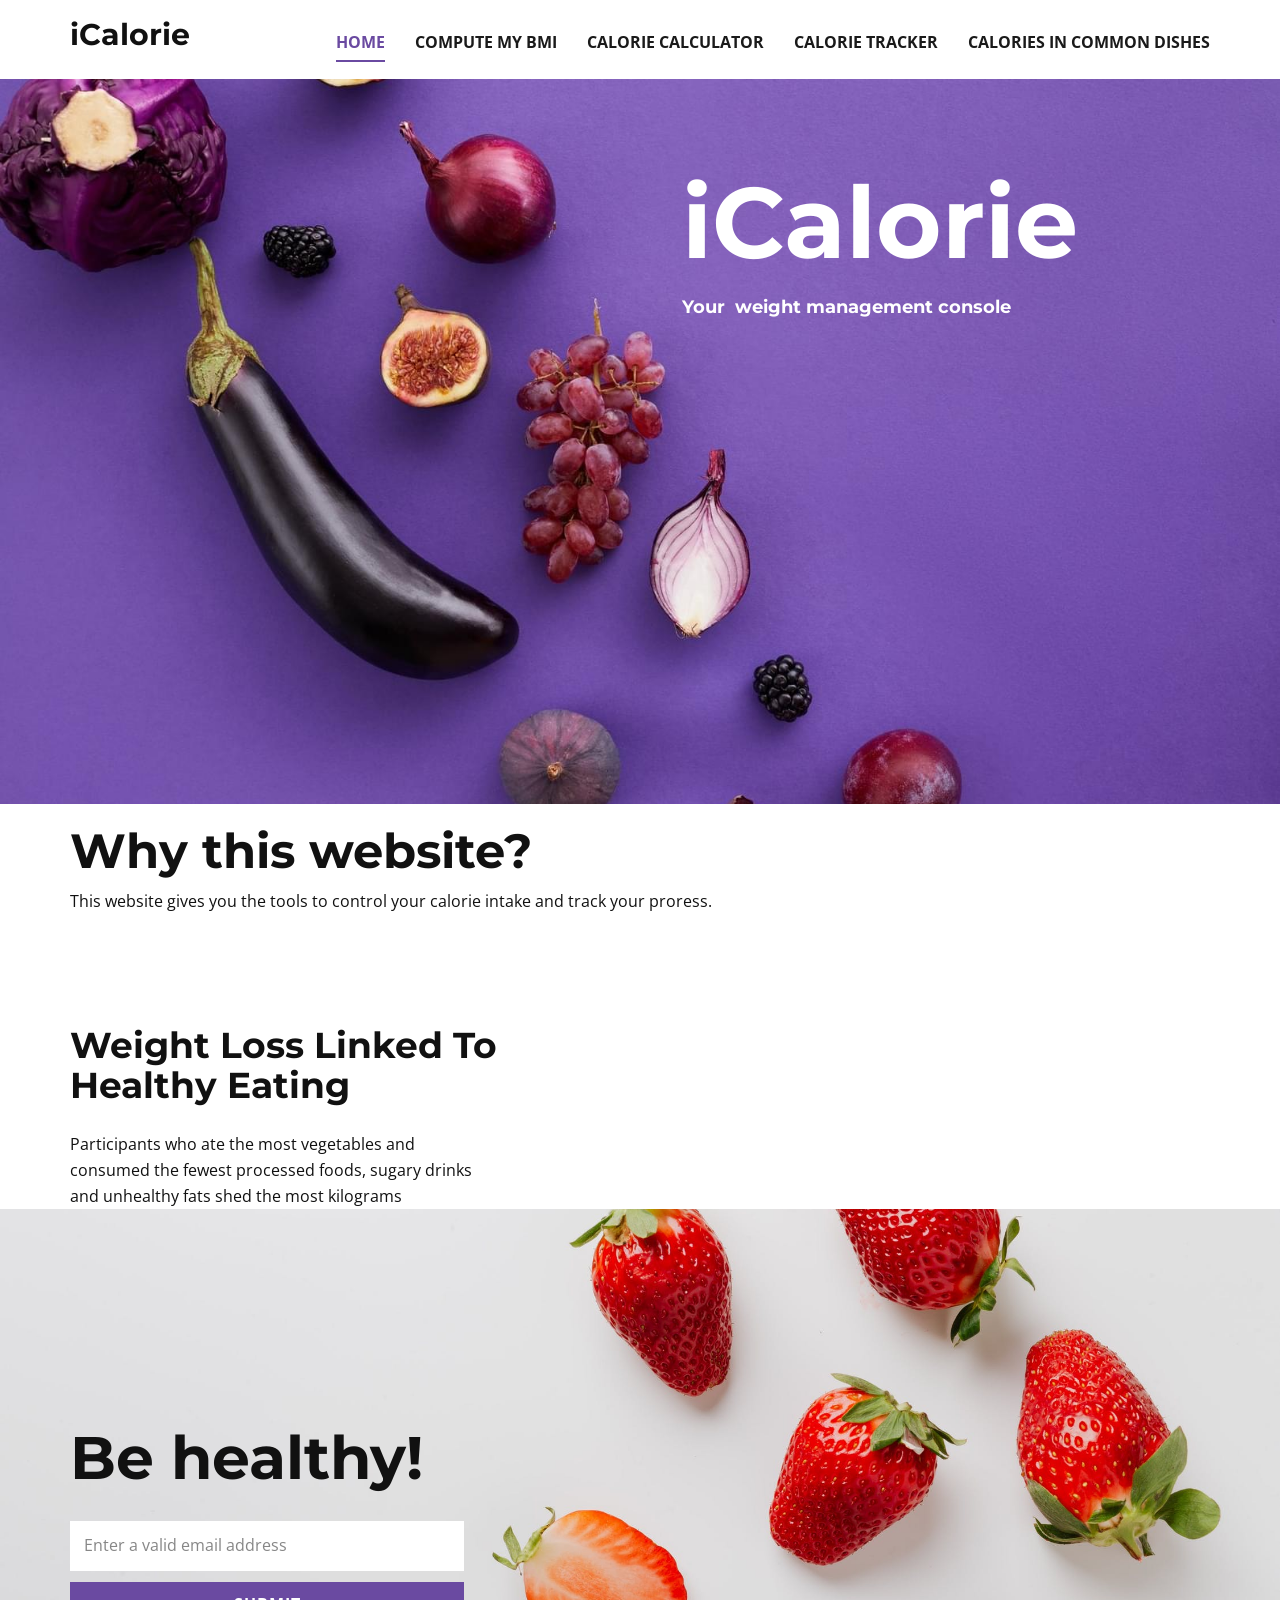
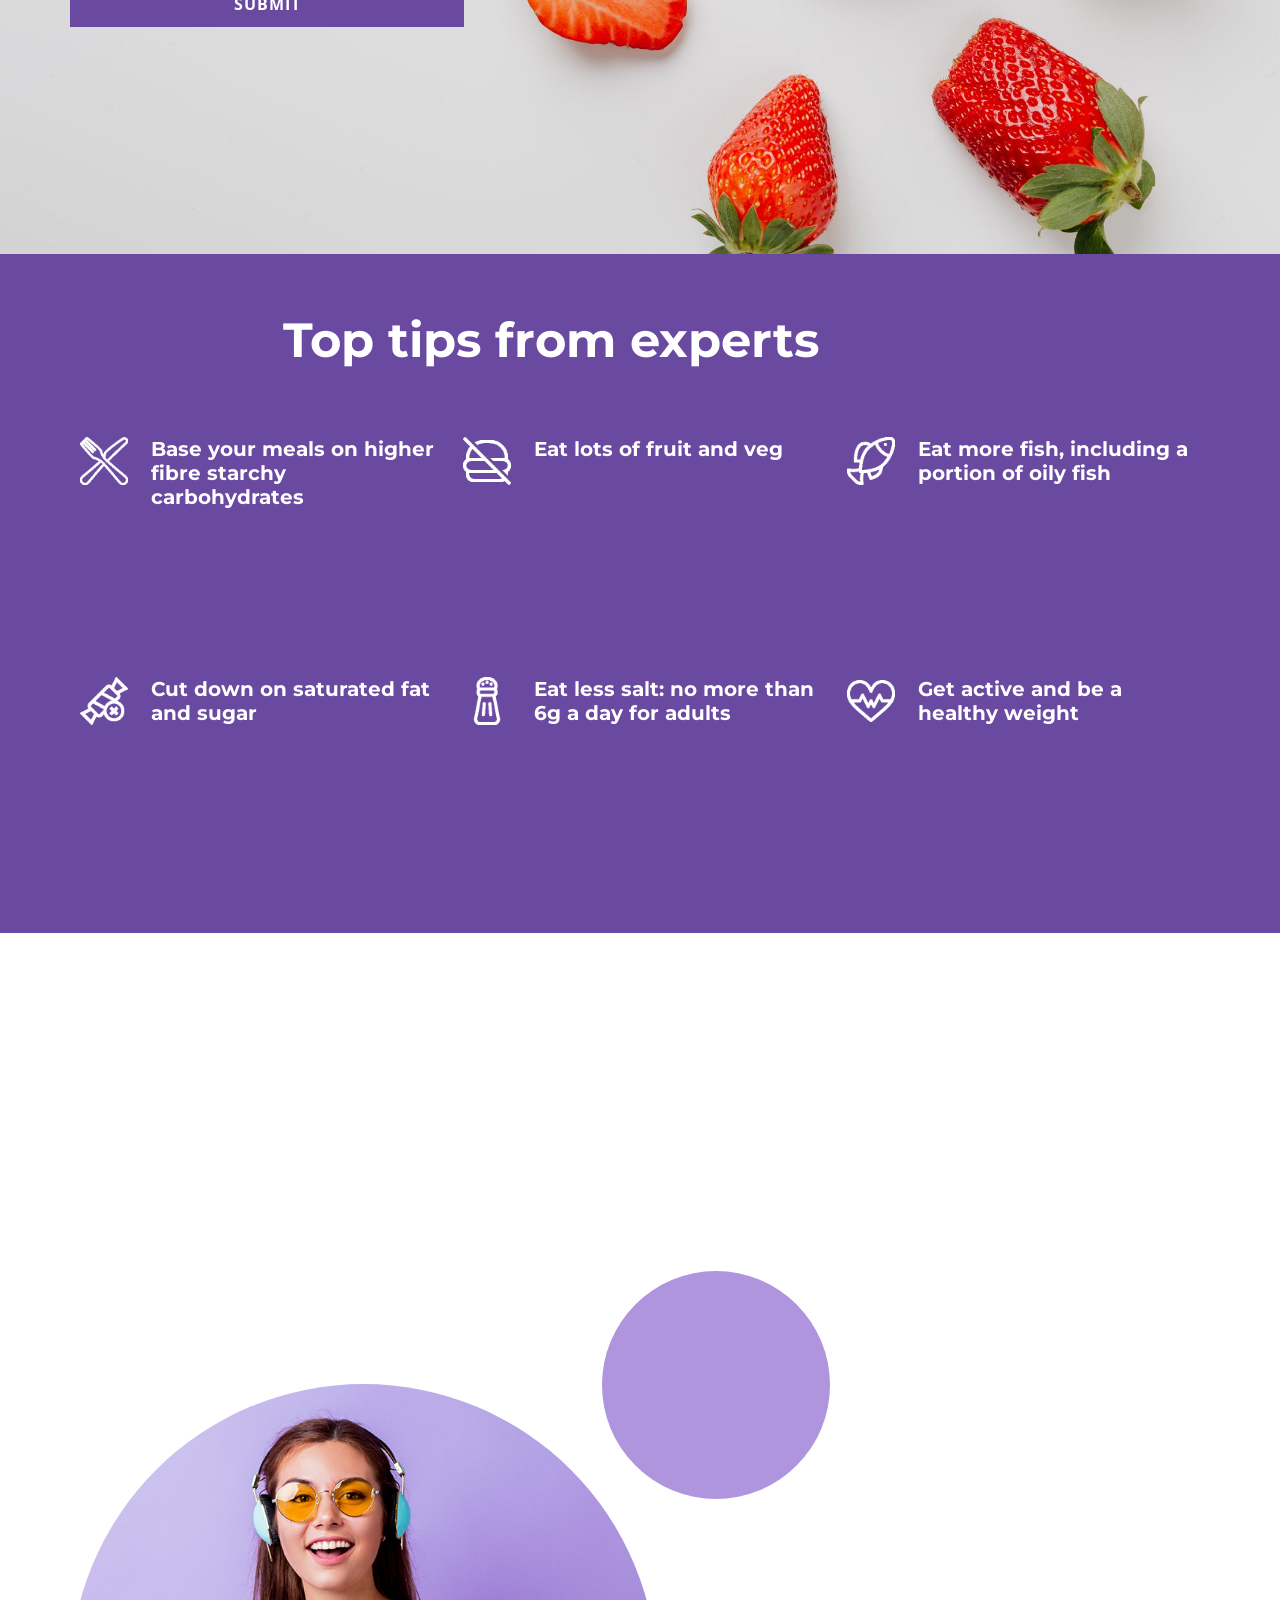
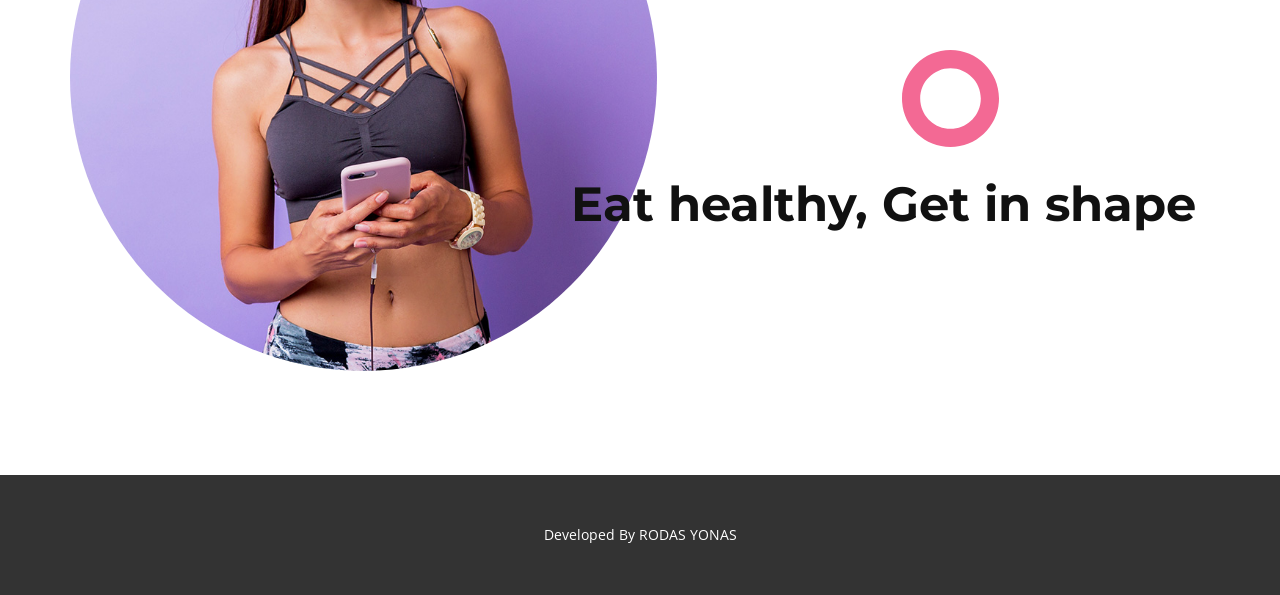
<file: index.html>
<!DOCTYPE html>
<html style="font-size: 16px;" lang="en"><head>
    <meta name="viewport" content="width=device-width, initial-scale=1.0">
    <meta charset="utf-8">
    <meta name="keywords" content="​health, Weight Loss Linked To Healthy Eating, Be healthy!, ​Top tips from the experts, ​25 Simple Tips to Make Your Diet Healthier, ​How can I eat more healthily?, ​Seasona​l Fruits &amp;amp; Veg, ​Be mindful – take your time and notice what you eat, About Us">
    <meta name="description" content="">
    <title>Home</title>
    <link rel="stylesheet" href="nicepage.css" media="screen">
<link rel="stylesheet" href="Home.css" media="screen">
    <script class="u-script" type="text/javascript" src="jquery.js" defer=""></script>
    <script class="u-script" type="text/javascript" src="nicepage.js" defer=""></script>
    <meta name="generator" content="Nicepage 5.2.4, nicepage.com">
    <meta name="referrer" content="origin">
    <link id="u-theme-google-font" rel="stylesheet" href="https://fonts.googleapis.com/css?family=Montserrat:100,100i,200,200i,300,300i,400,400i,500,500i,600,600i,700,700i,800,800i,900,900i|Open+Sans:300,300i,400,400i,500,500i,600,600i,700,700i,800,800i">
    <link id="u-page-google-font" rel="stylesheet" href="https://fonts.googleapis.com/css?family=Montserrat:100,100i,200,200i,300,300i,400,400i,500,500i,600,600i,700,700i,800,800i,900,900i">
    
    
    
    
    
    
    <script type="application/ld+json">{
		"@context": "http://schema.org",
		"@type": "Organization",
		"name": ""
}</script>
    <meta name="theme-color" content="#32d2ea">
    <meta property="og:title" content="Home">
    <meta property="og:type" content="website">
  </head>
  <body class="u-body u-xl-mode" data-lang="en"><header class="u-clearfix u-header u-header" id="sec-560a"><div class="u-clearfix u-sheet u-valign-middle u-sheet-1">
        <h3 class="u-text u-text-default u-text-1">iCalorie</h3>
        <nav class="u-menu u-menu-one-level u-offcanvas u-menu-1" data-responsive-from="MD">
          <div class="menu-collapse" style="font-size: 1rem; letter-spacing: 0px; font-weight: 700; text-transform: uppercase;">
            <a class="u-button-style u-custom-active-border-color u-custom-border u-custom-border-color u-custom-borders u-custom-hover-border-color u-custom-left-right-menu-spacing u-custom-padding-bottom u-custom-text-active-color u-custom-text-color u-custom-text-hover-color u-custom-top-bottom-menu-spacing u-nav-link u-text-active-palette-1-base u-text-hover-palette-2-base" href="#">
              <svg class="u-svg-link" viewBox="0 0 24 24"><use xmlns:xlink="http://www.w3.org/1999/xlink" xlink:href="#menu-hamburger"></use></svg>
              <svg class="u-svg-content" version="1.1" id="menu-hamburger" viewBox="0 0 16 16" x="0px" y="0px" xmlns:xlink="http://www.w3.org/1999/xlink" xmlns="http://www.w3.org/2000/svg"><g><rect y="1" width="16" height="2"></rect><rect y="7" width="16" height="2"></rect><rect y="13" width="16" height="2"></rect>
</g></svg>
            </a>
          </div>
          <div class="u-custom-menu u-nav-container">
            <ul class="u-nav u-spacing-30 u-unstyled u-nav-1"><li class="u-nav-item"><a class="u-border-2 u-border-active-palette-2-base u-border-hover-palette-2-base u-border-no-left u-border-no-right u-border-no-top u-button-style u-nav-link u-text-active-palette-2-base u-text-grey-90 u-text-hover-grey-90" href="index.html" style="padding: 10px 0px;">Home</a>
</li><li class="u-nav-item"><a class="u-border-2 u-border-active-palette-2-base u-border-hover-palette-2-base u-border-no-left u-border-no-right u-border-no-top u-button-style u-nav-link u-text-active-palette-2-base u-text-grey-90 u-text-hover-grey-90" href="bmi.html" style="padding: 10px 0px;">Compute my BMI</a>
</li><li class="u-nav-item"><a class="u-border-2 u-border-active-palette-2-base u-border-hover-palette-2-base u-border-no-left u-border-no-right u-border-no-top u-button-style u-nav-link u-text-active-palette-2-base u-text-grey-90 u-text-hover-grey-90" href="calculator.html" style="padding: 10px 0px;">Calorie calculator</a>
</li><li class="u-nav-item"><a class="u-border-2 u-border-active-palette-2-base u-border-hover-palette-2-base u-border-no-left u-border-no-right u-border-no-top u-button-style u-nav-link u-text-active-palette-2-base u-text-grey-90 u-text-hover-grey-90" href="tracker.html" style="padding: 10px 0px;">Calorie Tracker</a>
</li><li class="u-nav-item"><a class="u-border-2 u-border-active-palette-2-base u-border-hover-palette-2-base u-border-no-left u-border-no-right u-border-no-top u-button-style u-nav-link u-text-active-palette-2-base u-text-grey-90 u-text-hover-grey-90" href="calorie.html" style="padding: 10px 0px;">Calories in common dishes</a>
</li></ul>
          </div>
          <div class="u-custom-menu u-nav-container-collapse">
            <div class="u-black u-container-style u-inner-container-layout u-opacity u-opacity-95 u-sidenav">
              <div class="u-inner-container-layout u-sidenav-overflow">
                <div class="u-menu-close"></div>
                <ul class="u-align-center u-nav u-popupmenu-items u-unstyled u-nav-2"><li class="u-nav-item"><a class="u-button-style u-nav-link" href="index.html">Home</a>
</li><li class="u-nav-item"><a class="u-button-style u-nav-link" href="bmi.html">Compute my BMI</a>
</li><li class="u-nav-item"><a class="u-button-style u-nav-link" href="calculator.html">Calorie calculator</a>
</li><li class="u-nav-item"><a class="u-button-style u-nav-link" href="tracker.html">Calorie Tracker</a>
</li><li class="u-nav-item"><a class="u-button-style u-nav-link" href="calorie.html">Calories in common dishes</a>
</li></ul>
              </div>
            </div>
            <div class="u-black u-menu-overlay u-opacity u-opacity-70"></div>
          </div>
        </nav>
      </div></header>
    <section class="u-align-center u-clearfix u-image u-section-1" id="carousel_d50a" data-image-width="1620" data-image-height="1080">
      <div class="u-clearfix u-sheet u-valign-top-xs u-sheet-1">
        <div class="u-container-style u-group u-shape-rectangle u-group-1">
          <div class="u-container-layout u-container-layout-1">
            <h2 class="u-text u-text-body-alt-color u-text-default u-text-1"> iCalorie</h2>
            <h6 class="u-text u-text-body-alt-color u-text-default u-text-2">Your&nbsp; weight management console</h6>
          </div>
        </div>
      </div>
    </section>
    <section class="u-clearfix u-section-2" id="sec-77f9">
      <div class="u-clearfix u-sheet u-sheet-1">
        <h1 class="u-text u-text-default u-text-1">Why this website?<br>
          <br>
        </h1>
        <p class="u-text u-text-default u-text-2">This website gives you the tools to control your calorie intake and track your proress.</p>
        <h2 class="u-text u-text-3">Weight Loss Linked To Healthy Eating</h2>
        <p class="u-text u-text-4">Participants who ate the most vegetables and consumed the fewest processed foods, sugary drinks and unhealthy fats shed the most kilograms</p>
      </div>
    </section>
    <section class="u-align-left u-clearfix u-image u-section-3" id="carousel_b84c">
      <div class="u-clearfix u-sheet u-valign-middle u-sheet-1">
        <h2 class="u-text u-text-1">Be healthy!</h2>
        <div class="u-form u-form-1">
          <form action="https://forms.nicepagesrv.com/Form/Process" class="u-clearfix u-form-spacing-10 u-form-vertical u-inner-form" style="padding: 0;" source="email" name="form">
            <div class="u-form-email u-form-group">
              <label for="email-769f" class="u-form-control-hidden u-label">Email</label>
              <input type="email" placeholder="Enter a valid email address" id="email-769f" name="email" class="u-border-2 u-border-white u-input u-input-rectangle u-white" required="">
            </div>
            <div class="u-form-group u-form-submit">
              <a href="#" class="u-active-black u-border-none u-btn u-btn-submit u-button-style u-hover-black u-palette-2-base u-btn-1">Submit</a>
              <input type="submit" value="submit" class="u-form-control-hidden">
            </div>
            <div class="u-form-send-message u-form-send-success"> Thank you! Your message has been sent. </div>
            <div class="u-form-send-error u-form-send-message"> Unable to send your message. Please fix errors then try again. </div>
            <input type="hidden" value="" name="recaptchaResponse">
            <input type="hidden" name="formServices" value="bec7ea3fc6fd6eb490cf11c5486b0098">
          </form>
        </div>
      </div>
    </section>
    <section class="u-align-center u-clearfix u-palette-2-base u-section-4" id="carousel_65fb">
      <div class="u-clearfix u-sheet u-sheet-1">
        <h2 class="u-custom-font u-font-montserrat u-text u-text-default u-text-1"> Top tips from experts</h2>
        <div class="u-expanded-width u-list u-list-1">
          <div class="u-repeater u-repeater-1">
            <div class="u-align-left u-container-style u-list-item u-repeater-item">
              <div class="u-container-layout u-similar-container u-container-layout-1"><span class="u-file-icon u-icon u-text-white u-icon-1"><img src="images/481637-533a50d2.png" alt=""></span>
                <h5 class="u-custom-font u-font-montserrat u-text u-text-2"> Base your meals on higher fibre starchy carbohydrates</h5>
                <p class="u-text u-text-3"></p>
              </div>
            </div>
            <div class="u-align-left u-container-style u-list-item u-repeater-item">
              <div class="u-container-layout u-similar-container u-container-layout-2"><span class="u-file-icon u-icon u-text-white u-icon-2"><img src="images/2088082-8f74b52b.png" alt=""></span>
                <h5 class="u-custom-font u-font-montserrat u-text u-text-4"> Eat lots of fruit and veg</h5>
                <p class="u-text u-text-5"></p>
              </div>
            </div>
            <div class="u-align-left u-container-style u-list-item u-repeater-item">
              <div class="u-container-layout u-similar-container u-container-layout-3"><span class="u-file-icon u-icon u-text-white u-icon-3"><img src="images/3050587-c0e24d5b.png" alt=""></span>
                <h5 class="u-custom-font u-font-montserrat u-text u-text-6"> Eat more fish, including a portion of oily fish</h5>
                <p class="u-text u-text-7"></p>
              </div>
            </div>
            <div class="u-align-left u-container-style u-list-item u-repeater-item">
              <div class="u-container-layout u-similar-container u-container-layout-4"><span class="u-file-icon u-icon u-text-white u-icon-4"><img src="images/5543191-af3d6bb5.png" alt=""></span>
                <h5 class="u-custom-font u-font-montserrat u-text u-text-8"> Cut down on saturated fat and sugar</h5>
                <p class="u-text u-text-9"></p>
              </div>
            </div>
            <div class="u-align-left u-container-style u-list-item u-repeater-item">
              <div class="u-container-layout u-similar-container u-container-layout-5"><span class="u-file-icon u-icon u-text-white u-icon-5"><img src="images/2224088-fde9f035.png" alt=""></span>
                <h5 class="u-custom-font u-font-montserrat u-text u-text-10"> Eat less salt: no more than 6g a day for adults</h5>
                <p class="u-text u-text-11"></p>
              </div>
            </div>
            <div class="u-align-left u-container-style u-list-item u-repeater-item">
              <div class="u-container-layout u-similar-container u-container-layout-6"><span class="u-file-icon u-icon u-text-white u-icon-6"><img src="images/688553-fd578e43.png" alt=""></span>
                <h5 class="u-custom-font u-font-montserrat u-text u-text-12"> Get active and be a healthy weight</h5>
                <p class="u-text u-text-13"></p>
              </div>
            </div>
          </div>
        </div>
      </div>
    </section>
    <section class="u-align-left u-clearfix u-section-5" id="carousel_fc12">
      <div class="u-clearfix u-sheet u-valign-middle-sm u-sheet-1">
        <div class="u-align-left u-image u-image-circle u-image-1" data-image-width="800" data-image-height="985"></div>
        <div class="u-palette-2-light-1 u-shape u-shape-circle u-shape-1"></div>
        <div class="u-shape u-shape-svg u-text-palette-4-light-1 u-shape-2">
          <svg class="u-svg-link" preserveAspectRatio="none" viewBox="0 0 160 160"><use xmlns:xlink="http://www.w3.org/1999/xlink" xlink:href="#svg-30e5"></use></svg>
          <svg class="u-svg-content" viewBox="0 0 160 160" x="0px" y="0px" id="svg-30e5" style="enable-background:new 0 0 160 160;"><path d="M80,30c27.6,0,50,22.4,50,50s-22.4,50-50,50s-50-22.4-50-50S52.4,30,80,30 M80,0C35.8,0,0,35.8,0,80s35.8,80,80,80
	s80-35.8,80-80S124.2,0,80,0L80,0z"></path></svg>
        </div>
        <h1 class="u-text u-text-default u-text-1">Eat healthy, Get in shape</h1>
      </div>
    </section>
    
    
    <footer class="u-align-center u-clearfix u-footer u-grey-80 u-footer" id="sec-19af"><div class="u-clearfix u-sheet u-sheet-1">
        <p class="u-small-text u-text u-text-variant u-text-1">Developed By RODAS YONAS<br>
        </p>
      </div></footer>
  
  
</body></html>
</file>
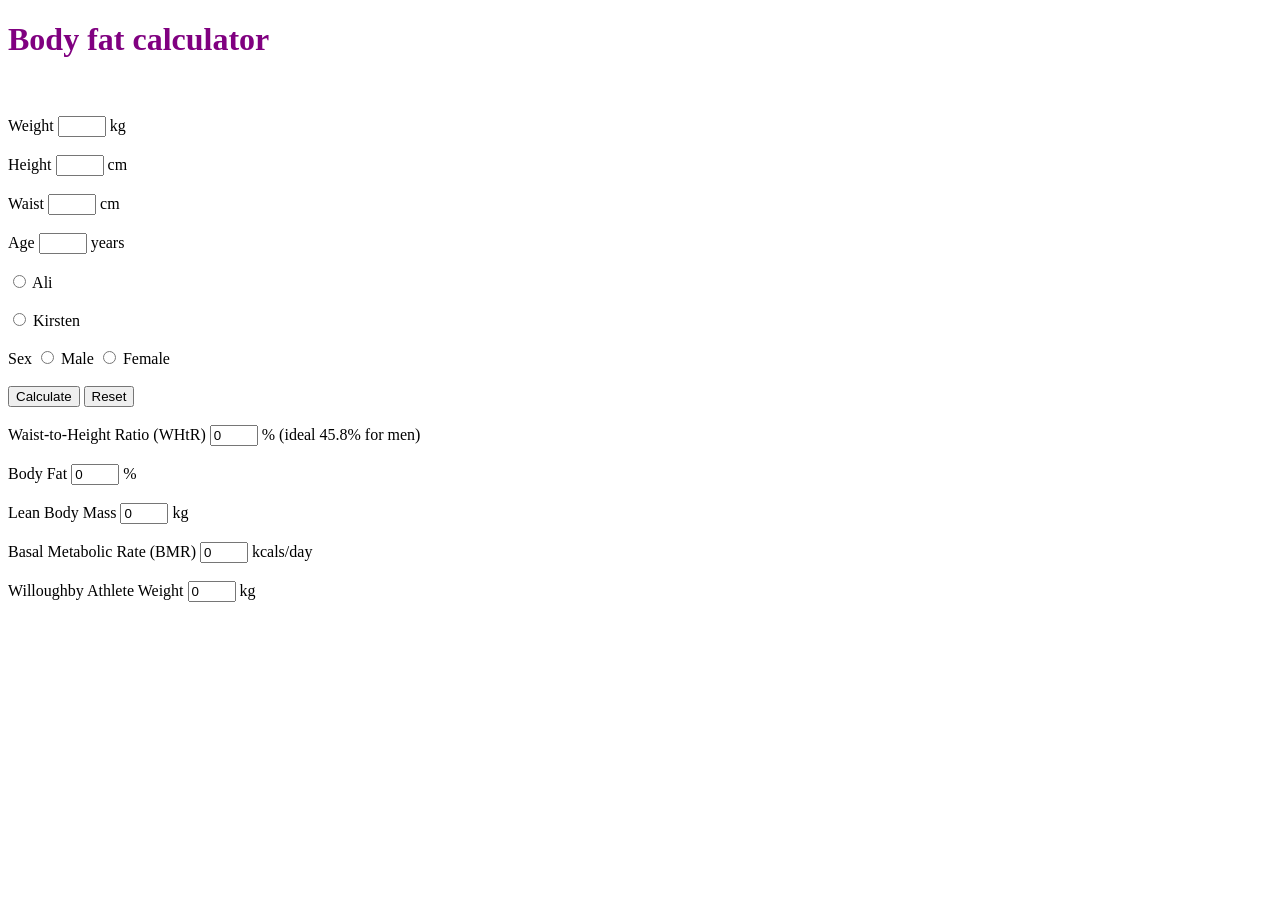
<file: bodyfat2.html>
<!DOCTYPE html>
<html>
  <head><title>body fat</title>
  <style>
h1 {
  color: purple;
}

#lang {
  text-align: right;
  padding-right: 30px;
  word-spacing: 15px;
}

.textbox {
  width: 40px;
  /position: absolute;
  /left: 50%;
}
.textboxr {
  width: 70px;
  /position: absolute;
  /left: 60%;
}
.textboxw {
  width: 70px;
  /position: absolute;
 /left: 40%;
}




  </style>
  </head>
  <body>
    
    <h1>Body fat calculator</h1>
    <body>
      <div id="fb-root"></div>
    <script>(function(d, s, id) {
      var js, fjs = d.getElementsByTagName(s)[0];
      if (d.getElementById(id)) return;
      js = d.createElement(s); js.id = id;
      js.src = 'https://connect.facebook.net/en_US/sdk.js#xfbml=1&version=v3.1&appId=266693437295550&autoLogAppEvents=1';
      fjs.parentNode.insertBefore(js, fjs);
    }(document, 'script', 'facebook-jssdk'));</script>
    
      
      <div class="fb-login-button" data-max-rows="1" data-size="large" data-button-type="login_with" data-show-faces="false"
    data-auto-logout-link="false" data-use-continue-as="true"></div><br><br>
      
      <form>
       <label for="weight">Weight</label> <input class="textbox" name="weight" type="number" id="weight"> kg <br><br>
      </form>
        Height <input class="textbox" type="number" id="height"> cm <br><br>
      Waist <input class="textbox" type="number" id="waist"> cm <br><br>
      
        Age <input class="textbox" type="number" id="age"> years <br><br>
      <input type="radio" name="gender" value="ali" onchange="sexcm();ali();calc();" > Ali<br><br>
      <input type="radio" name="gender" value="kirsten" onchange="sexcm();kirsten();calc();" > Kirsten<br><br>
        Sex 
        
       
        <input type="radio" name="gender" value="male" onchange="sexcm();calc();" > Male 
          <input type="radio" name="gender" id="sex" value="female" onchange="sexcf();calc();"> Female 
        <br><br>
      <input type = "button"
                     id = "calc"
                     value = "Calculate" onclick="calc()" /> 
          <input type = "button"
                     id = "reset"
                     value = "Reset" onclick="reset()" /> <br><br>
      <label>Waist-to-Height Ratio (WHtR)</label>
              <input class="textbox" type = "number"
                     id = "whtr"
                     value = "0" /> %   (ideal 45.8% for men)<br><br>
      <label>Body Fat</label>
              <input class="textbox" type = "number"
                     id = "bodyfat"
                     value = "0" /> %<br><br>
      <label>Lean Body Mass</label>
              <input class="textbox" type = "number"
                     id = "leanbodymass"
                     value = "0" /> kg<br><br>
      
      <label>Basal Metabolic Rate (BMR)</label>
              <input class="textbox" type = "number"
                     id = "bmr"
                     value = "0" /> kcals/day<br><br>
      <label>Willoughby Athlete Weight</label>
              <input class="textbox" type ="number"
                     id = "waw"
                     value = "0"/> kg <br><br>
    
  </body>
  <script>
    
window.fbAsyncInit = function() {
    FB.init({
      appId      : '{266693437295550}',
      cookie     : true,
      xfbml      : true,
      version    : '{266693437295550}'
    });
      
    FB.AppEvents.logPageView();   
      
  };

  (function(d, s, id){
     var js, fjs = d.getElementsByTagName(s)[0];
     if (d.getElementById(id)) {return;}
     js = d.createElement(s); js.id = id;
     js.src = "https://connect.facebook.net/en_US/sdk.js";
     fjs.parentNode.insertBefore(js, fjs);
   }(document, 'script', 'facebook-jssdk'));


var waist = document.getElementById("waist");
var height = document.getElementById("height");
var waist = document.getElementById("waist");
var age = document.getElementById("age");
var waistv = (waist.value/2.54);
var weightv = (weight.value/0.453592);
var heightv = (height.value/2.54);
var agev = (age.valuinRepse);
var sex=1;
var inReps= document.getElementById("inReps");
var inWeightLifted= document.getElementById("inWeightLifted");
function reset() {
   waist.value = null;
   weight.value = null;
   height.value = null;
   age.value = null;
}
function sexcm() {
  sex=0;
  return;
}
function sexcf() {
  sex=1;
  return;
}
function ali() {
  sex=0;
  var height = document.getElementById("height");
  var age = document.getElementById("age");
  height.value = 167;
  age.value = 30;
  return;
}
function kirsten() {
  sex=1;
  var height = document.getElementById("height");
  var age = document.getElementById("age");
  height.value = 172;
  age.value = 32;
  return;
}
function calc() {
  var bf = document.getElementById("bodyfat");
  var lbm = document.getElementById("leanbodymass");
  var whtr = document.getElementById("whtr");
  var bmr = document.getElementById("bmr");
  var waw = document.getElementById("waw");
  var wawa = document.getElementById("wawa");
  var waist = document.getElementById("waist");
  var height = document.getElementById("height");
  var weight = document.getElementById("weight");
  var age = document.getElementById("age");
  var waistv = (waist.value/2.54);
  var weightv = (weight.value/0.453592);
  var heightv = (height.value/2.54);
  var agev = (age.value);
  
  if (sex=="0") {
    var up1 = ((4.15*waistv)-98.42);
    var up2 = (0.082*weightv);
    var va = ((100*(up1-up2))/weightv);
    whtr.value=(waistv/heightv);
    bf.value=(va);
    lbm.value=(weight.value*(1-(va/100)));
    bmr.value=(13.75*weight.value+5.003*height.value-6.775*agev+66.5);
    waw.value=(((heightv*heightv*heightv)/1906)*0.453592);
    wawa.value=((heightv*0.4584)*2.54);
  }
 else {
    var up1 = ((4.15*waistv)-76.76);
    var up2 = (0.082*weightv);
    var va = ((100*(up1-up2))/weightv);
    whtr.value=(waistv/heightv);
    bf.value=(va);
   lbm.value=(weight.value*(1-(va/100)));
    bmr.value=(9.563*weight.value+1.850*height.value-4.676*agev+655.1);
   waw.value=0;
   wawa.value=0;
  }
}
function round25(x)
{
    return (x % 2.5) >= 1.25 ? parseInt(x / 2.5) * 2.5 + 2.5 : parseInt(x / 2.5) * 2.5;
}
function oneRepMax() {
  var inReps= document.getElementById("inReps");
  var inWeightLifted= document.getElementById("inWeightLifted");
  var j;
  var onerm;
for (j = 1; j < 25; j++) { 
   if (inReps.value==j) {
     onerm=(inWeightLifted.value/(1-(0.025*j)));
   }
}
  var weightLiftedArray = ["Weight100","Weight95","Weight90","Weight85","Weight80","Weight75","Weight70","Weight65","Weight60","Weight55","Weight50"];
  var repsArray =["inReps100","inReps95","inReps90","inReps85","inReps80","inReps75","inReps70","inReps65","inReps60","inReps55","inReps50"];
  
var i;
for (i = 0; i < weightLiftedArray.length; i++) { 
    var wl = document.getElementById(weightLiftedArray[i]);
    var rp = document.getElementById(repsArray[i]);
  if (i==0) {
    wl.value= onerm*(1-(0.05*i));
    rp.value= 1;
  }
  else {
  wl.value= onerm*(1-(0.05*i));
  rp.value= i*2;
  }
  wl.value= round25(wl.value);
}
}
  </script>
</html>
</file>
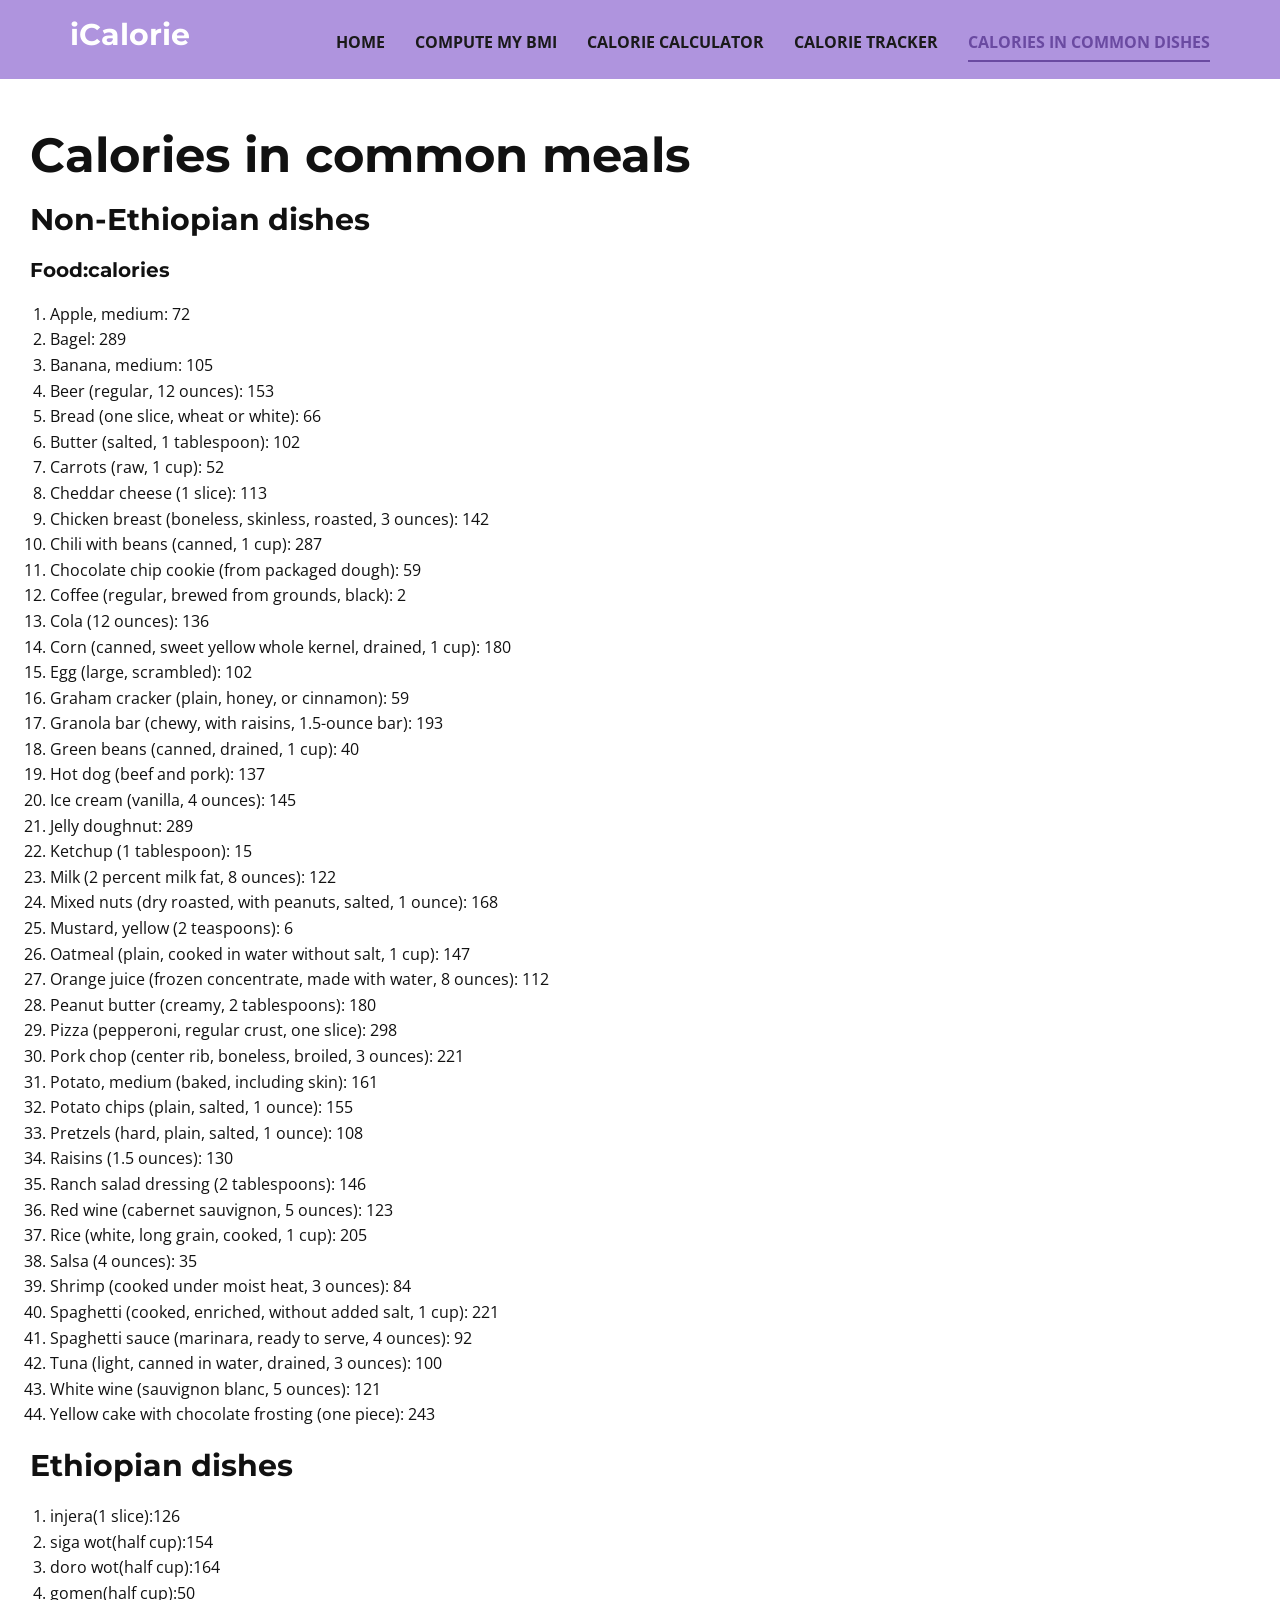
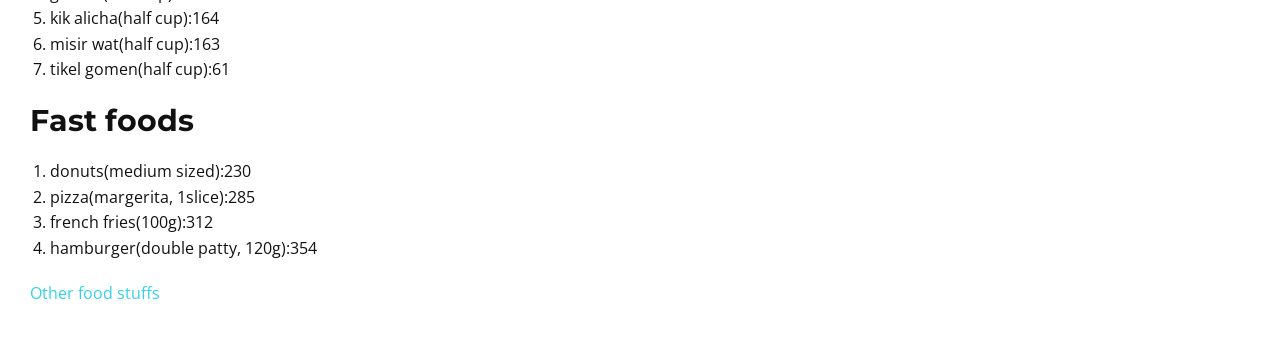
<file: calorie.html>
<!DOCTYPE html>
<html style="font-size: 16px;" lang="en"><head>
    <meta name="viewport" content="width=device-width, initial-scale=1.0">
    <meta charset="utf-8">
    <meta name="keywords" content="">
    <meta name="description" content="">
    <title>Calorie Calculator</title>
    <link rel="stylesheet" href="nicepage.css" media="screen">
<link rel="stylesheet" href="style.css" media="screen">
    <script class="u-script" type="text/javascript" src="jquery.js" defer=""></script>
    <script class="u-script" type="text/javascript" src="nicepage.js" defer=""></script>
    
    <meta name="generator" content="Nicepage 5.2.4, nicepage.com">
    <link id="u-theme-google-font" rel="stylesheet" href="https://fonts.googleapis.com/css?family=Montserrat:100,100i,200,200i,300,300i,400,400i,500,500i,600,600i,700,700i,800,800i,900,900i|Open+Sans:300,300i,400,400i,500,500i,600,600i,700,700i,800,800i">
    
    
    <script type="application/ld+json">{
		"@context": "http://schema.org",
		"@type": "Organization",
		"name": ""
}</script>
    <meta name="theme-color" content="#32d2ea">
    <meta property="og:title" content="bmi">
    <meta property="og:type" content="website">
  </head>
  <body class="u-body u-xl-mode" data-lang="en"><header class="u-clearfix u-header u-palette-2-light-1 u-header" id="sec-560a"><div class="u-clearfix u-sheet u-valign-middle u-sheet-1">
        <h3 class="u-text u-text-default u-text-1">iCalorie</h3>
        <nav class="u-menu u-menu-one-level u-offcanvas u-menu-1" data-responsive-from="MD">
          <div class="menu-collapse" style="font-size: 1rem; letter-spacing: 0px; font-weight: 700; text-transform: uppercase;">
            <a class="u-button-style u-custom-active-border-color u-custom-border u-custom-border-color u-custom-borders u-custom-hover-border-color u-custom-left-right-menu-spacing u-custom-padding-bottom u-custom-text-active-color u-custom-text-color u-custom-text-hover-color u-custom-top-bottom-menu-spacing u-nav-link u-text-active-palette-1-base u-text-hover-palette-2-base" href="#">
              <svg class="u-svg-link" viewBox="0 0 24 24"><use xmlns:xlink="http://www.w3.org/1999/xlink" xlink:href="#menu-hamburger"></use></svg>
              <svg class="u-svg-content" version="1.1" id="menu-hamburger" viewBox="0 0 16 16" x="0px" y="0px" xmlns:xlink="http://www.w3.org/1999/xlink" xmlns="http://www.w3.org/2000/svg"><g><rect y="1" width="16" height="2"></rect><rect y="7" width="16" height="2"></rect><rect y="13" width="16" height="2"></rect>
</g></svg>
            </a>
          </div>
          <div class="u-custom-menu u-nav-container">
            <ul class="u-nav u-spacing-30 u-unstyled u-nav-1"><li class="u-nav-item"><a class="u-border-2 u-border-active-palette-2-base u-border-hover-palette-2-base u-border-no-left u-border-no-right u-border-no-top u-button-style u-nav-link u-text-active-palette-2-base u-text-grey-90 u-text-hover-grey-90" href="index.html" style="padding: 10px 0px;">Home</a>
</li><li class="u-nav-item"><a class="u-border-2 u-border-active-palette-2-base u-border-hover-palette-2-base u-border-no-left u-border-no-right u-border-no-top u-button-style u-nav-link u-text-active-palette-2-base u-text-grey-90 u-text-hover-grey-90" href="bmi.html" style="padding: 10px 0px;">Compute my BMI</a>
</li><li class="u-nav-item"><a class="u-border-2 u-border-active-palette-2-base u-border-hover-palette-2-base u-border-no-left u-border-no-right u-border-no-top u-button-style u-nav-link u-text-active-palette-2-base u-text-grey-90 u-text-hover-grey-90" href="calculator.html" style="padding: 10px 0px;">Calorie calculator</a>
</li><li class="u-nav-item"><a class="u-border-2 u-border-active-palette-2-base u-border-hover-palette-2-base u-border-no-left u-border-no-right u-border-no-top u-button-style u-nav-link u-text-active-palette-2-base u-text-grey-90 u-text-hover-grey-90" href="tracker.html" style="padding: 10px 0px;">Calorie Tracker</a>
</li><li class="u-nav-item"><a class="u-border-2 u-border-active-palette-2-base u-border-hover-palette-2-base u-border-no-left u-border-no-right u-border-no-top u-button-style u-nav-link u-text-active-palette-2-base u-text-grey-90 u-text-hover-grey-90" href="calorie.html" style="padding: 10px 0px;">Calories in common dishes</a>
</li></ul>
          </div>
          <div class="u-custom-menu u-nav-container-collapse">
            <div class="u-black u-container-style u-inner-container-layout u-opacity u-opacity-95 u-sidenav">
              <div class="u-inner-container-layout u-sidenav-overflow">
                <div class="u-menu-close"></div>
                <ul class="u-align-center u-nav u-popupmenu-items u-unstyled u-nav-2"><li class="u-nav-item"><a class="u-button-style u-nav-link" href="index.html">Home</a>
</li><li class="u-nav-item"><a class="u-button-style u-nav-link" href="bmi.html">Compute my BMI</a>
</li><li class="u-nav-item"><a class="u-button-style u-nav-link" href="calculator.html">Calorie calculator</a>
</li><li class="u-nav-item"><a class="u-button-style u-nav-link" href="tracker.html">Calorie Tracker</a>
</li><li class="u-nav-item"><a class="u-button-style u-nav-link" href="calorie.html">Calories in common dishes</a>
</li></ul>
              </div>
            </div>
            <div class="u-black u-menu-overlay u-opacity u-opacity-70"></div>
          </div>
        </nav>
      </div></header>
        <div class="mainbody">
        <h1>Calories in common meals</h1>
        <div class="calorielist">
            <h3>Non-Ethiopian dishes</h3>
            <p> <h5> <strong> Food:calories</strong></h5></p>
            <ol>
              <li>  Apple, medium: 72</li>

                <li> Bagel: 289</li>
                
                <li> Banana, medium: 105</li>
                
                <li> Beer (regular, 12 ounces): 153</li>
                
                <li> Bread (one slice, wheat or white): 66</li>
                
                <li> Butter (salted, 1 tablespoon): 102</li>
                
                <li> Carrots (raw, 1 cup): 52</li>
                
                <li> Cheddar cheese (1 slice): 113</li>
                
                <li> Chicken breast (boneless, skinless, roasted, 3 ounces): 142</li>
                
                <li> Chili with beans (canned, 1 cup): 287</li>
                
                <li> Chocolate chip cookie (from packaged dough): 59</li>
                
                <li> Coffee (regular, brewed from grounds, black): 2</li>
                
                <li> Cola (12 ounces): 136</li>
                
                <li> Corn (canned, sweet yellow whole kernel, drained, 1 cup): 180</li>
                
                <li> Egg (large, scrambled): 102</li>
                
                <li> Graham cracker (plain, honey, or cinnamon): 59</li>
                
                <li> Granola bar (chewy, with raisins, 1.5-ounce bar): 193</li>
                
                <li> Green beans (canned, drained, 1 cup): 40</li>

                <li> Hot dog (beef and pork): 137</li>
                
                <li> Ice cream (vanilla, 4 ounces): 145</li>
                
               <li> Jelly doughnut: 289
                </li>
                <li> Ketchup (1 tablespoon): 15</li>
                
               <li> Milk (2 percent milk fat, 8 ounces): 122</li>
                
               <li> Mixed nuts (dry roasted, with peanuts, salted, 1 ounce): 168 </li>
                
                <li> Mustard, yellow (2 teaspoons): 6</li>
                
                <li> Oatmeal (plain, cooked in water without salt, 1 cup): 147</li>
                
                <li> Orange juice (frozen concentrate, made with water, 8 ounces): 112</li>
                
                <li> Peanut butter (creamy, 2 tablespoons): 180
                </li>
                <li> Pizza (pepperoni, regular crust, one slice): 298</li>
                
                <li> Pork chop (center rib, boneless, broiled, 3 ounces): 221</li>
                
               <li> Potato, medium (baked, including skin): 161</li>
                
               <li> Potato chips (plain, salted, 1 ounce): 155</li>
                
                <li> Pretzels (hard, plain, salted, 1 ounce): 108</li>
                
                <li> Raisins (1.5 ounces): 130</li>
                
                <li> Ranch salad dressing (2 tablespoons): 146</li>
                
                <li> Red wine (cabernet sauvignon, 5 ounces): 123</li>
                
               <li> Rice (white, long grain, cooked, 1 cup): 205</li>
                
               <li> Salsa (4 ounces): 35</li>
                
                <li> Shrimp (cooked under moist heat, 3 ounces): 84</li>
                
                <li> Spaghetti (cooked, enriched, without added salt, 1 cup): 221</li>
                
                <li> Spaghetti sauce (marinara, ready to serve, 4 ounces): 92</li>
                
                <li> Tuna (light, canned in water, drained, 3 ounces): 100</li>
                
                <li>White wine (sauvignon blanc, 5 ounces): 121</li> 
                
                <li> Yellow cake with chocolate frosting (one piece): 243</li>
            </ol>
            <h3>Ethiopian dishes</h3>
            <ol>
                <li>injera(1 slice):126</li>
                <li>siga wot(half cup):154</li>
                <li>doro wot(half cup):164</li>
                <li>gomen(half cup):50</li>
                <li>kik alicha(half cup):164</li>
                <li>misir wat(half cup):163</li>
                <li>tikel gomen(half cup):61</li>
            </ol>
            <h3>Fast foods</h3>
            <ol>
              <li>donuts(medium sized):230</li>
              <li>pizza(margerita, 1slice):285</li>
              <li>french fries(100g):312</li>
              <li>hamburger(double patty, 120g):354</li>
            </ol>
        </div>
        <p><a href="https://www.calories.info/">Other food stuffs</a></p>
        </div>
    </body>
</html>
</file>
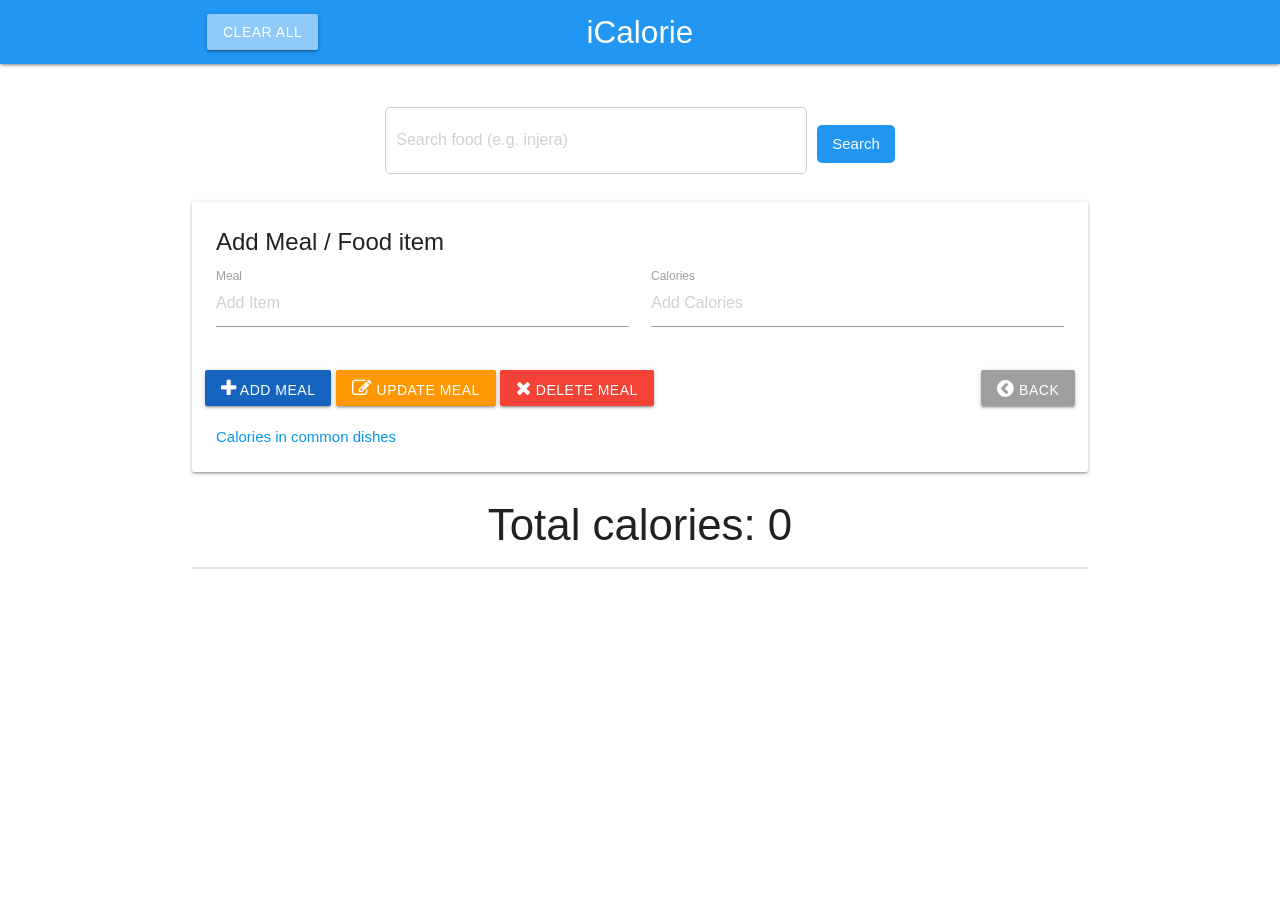
<file: tracker.html>
<!DOCTYPE html>
<html lang="en">

<head>
  <meta charset="UTF-8">
  <meta name="viewport" content="width=device-width, initial-scale=1.0">
  <title>Calories Tracker</title>

  <!-- Materialize and Font Awesome -->
  <link rel="stylesheet"
    href="https://cdnjs.cloudflare.com/ajax/libs/materialize/1.0.0/css/materialize.min.css">
  <link href="https://stackpath.bootstrapcdn.com/font-awesome/4.7.0/css/font-awesome.min.css" rel="stylesheet">

  <style>
    /* inline styling for the search bar */
    .search-container {
      display: flex;
      justify-content: center;
      align-items: center;
      gap: 10px;
      margin: 20px 0;
    }

    #search-input {
      flex: 1;
      max-width: 400px;
      padding: 10px;
      border-radius: 5px;
      border: 1px solid #ccc;
    }

    #search-btn {
      background-color: #2196F3;
      color: white;
      border: none;
      border-radius: 5px;
      padding: 10px 15px;
      cursor: pointer;
      transition: 0.3s;
    }

    #search-btn:hover {
      background-color: #1565C0;
    }

    #search-results {
      margin-top: 20px;
    }

    .food-item {
      padding: 10px;
      border: 1px solid #ddd;
      border-radius: 6px;
      margin-bottom: 8px;
      cursor: pointer;
      background: #f9f9f9;
    }

    .food-item:hover {
      background: #e3f2fd;
    }
  </style>
</head>

<body>
  <nav>
    <div class="nav-wrapper blue">
      <div class="container">
        <a href="index.html" class="brand-logo center">iCalorie</a>
        <ul>
          <li><a href="#" class="clear-btn btn blue lighten-3">Clear All</a></li>
        </ul>
      </div>
    </div>
  </nav>

  <br>

  <div class="container">
    <!-- 🔍 Search Bar -->
    <div class="search-container">
      <input type="text" id="search-input" placeholder="Search food (e.g. injera)">
      <button id="search-btn">Search</button>
    </div>

    <!-- 🍱 Search Results -->
    <div id="search-results"></div>

    <!-- Existing Add Meal Section -->
    <div class="card">
      <div class="card-content">
        <span class="card-title">Add Meal / Food item</span>
        <form class="col">
          <div class="row">
            <div class="input-field col s6">
              <input type="text" placeholder="Add Item" id="item-name">
              <label for="item-name">Meal</label>
            </div>
            <div class="input-field col s6">
              <input type="number" placeholder="Add Calories" id="item-calories">
              <label for="item-calories">Calories</label>
            </div>
          </div>
          <div class="row">
            <button class="btn add-btn blue darken-3"><i class="fa fa-plus"></i> Add Meal</button>
            <button class="btn update-btn orange"><i class="fa fa-pencil-square-o"></i> Update Meal</button>
            <button class="btn delete-btn red"><i class="fa fa-remove"></i> Delete Meal</button>
            <button class="btn back-btn grey pull-right"><i class="fa fa-chevron-circle-left"></i> Back</button>
          </div>
          <p><a target="_blank" href="calorie.html">Calories in common dishes</a></p>
        </form>
      </div>
    </div>

    <!-- Total calories -->
    <h3 class="center-align">Total calories: <span class="total-calories">0</span></h3>

    <!-- Item list -->
    <ul id="item-list" class="collection"></ul>
  </div>

  <!-- Scripts -->
  <script src="https://code.jquery.com/jquery-3.5.1.min.js"></script>
  <script src="https://cdnjs.cloudflare.com/ajax/libs/materialize/1.0.0/js/materialize.min.js"></script>
  <script src="app.js"></script>

  <!-- 🌐 Search Logic -->
  <script type="module">
    import { fetchFoodInfo } from "./calorieinfo.js";

    const searchBtn = document.getElementById("search-btn");
    const searchInput = document.getElementById("search-input");
    const resultsDiv = document.getElementById("search-results");

    const mealInput = document.getElementById("item-name");
    const caloriesInput = document.getElementById("item-calories");

    // When user clicks search
    searchBtn.addEventListener("click", async () => {
      const query = searchInput.value.trim();
      if (!query) return;

      resultsDiv.innerHTML = "<p>Loading...</p>";

      try {
        const data = await fetchFoodInfo(query);
        const foods = data.foods?.food;
        if (!foods || foods.length === 0) {
          resultsDiv.innerHTML = "<p>No results found.</p>";
          return;
        }

        // Create clickable search results
        resultsDiv.innerHTML = foods.map(f => `
          <div class="food-item" data-name="${f.food_name}" data-desc="${f.food_description}">
            <strong>${f.food_name}</strong><br>
            <em>${f.food_description}</em>
          </div>
        `).join("");

        // Attach click events
        document.querySelectorAll(".food-item").forEach(item => {
          item.addEventListener("click", () => {
            const name = item.getAttribute("data-name");
            const desc = item.getAttribute("data-desc");

            // Extract calories from description text (FatSecret API provides it inside description)
            const calMatch = desc.match(/(\d+)\s*cal/i);
            const calories = calMatch ? parseInt(calMatch[1]) : "";

            mealInput.value = name;
            caloriesInput.value = calories;
            M.updateTextFields(); // Materialize updates labels dynamically

            resultsDiv.innerHTML = ""; // Clear search results after selection
          });
        });

      } catch (err) {
        resultsDiv.innerHTML = `<p style="color:red;">Error fetching data: ${err.message}</p>`;
      }
    });
  </script>
</body>
</html>
</file>
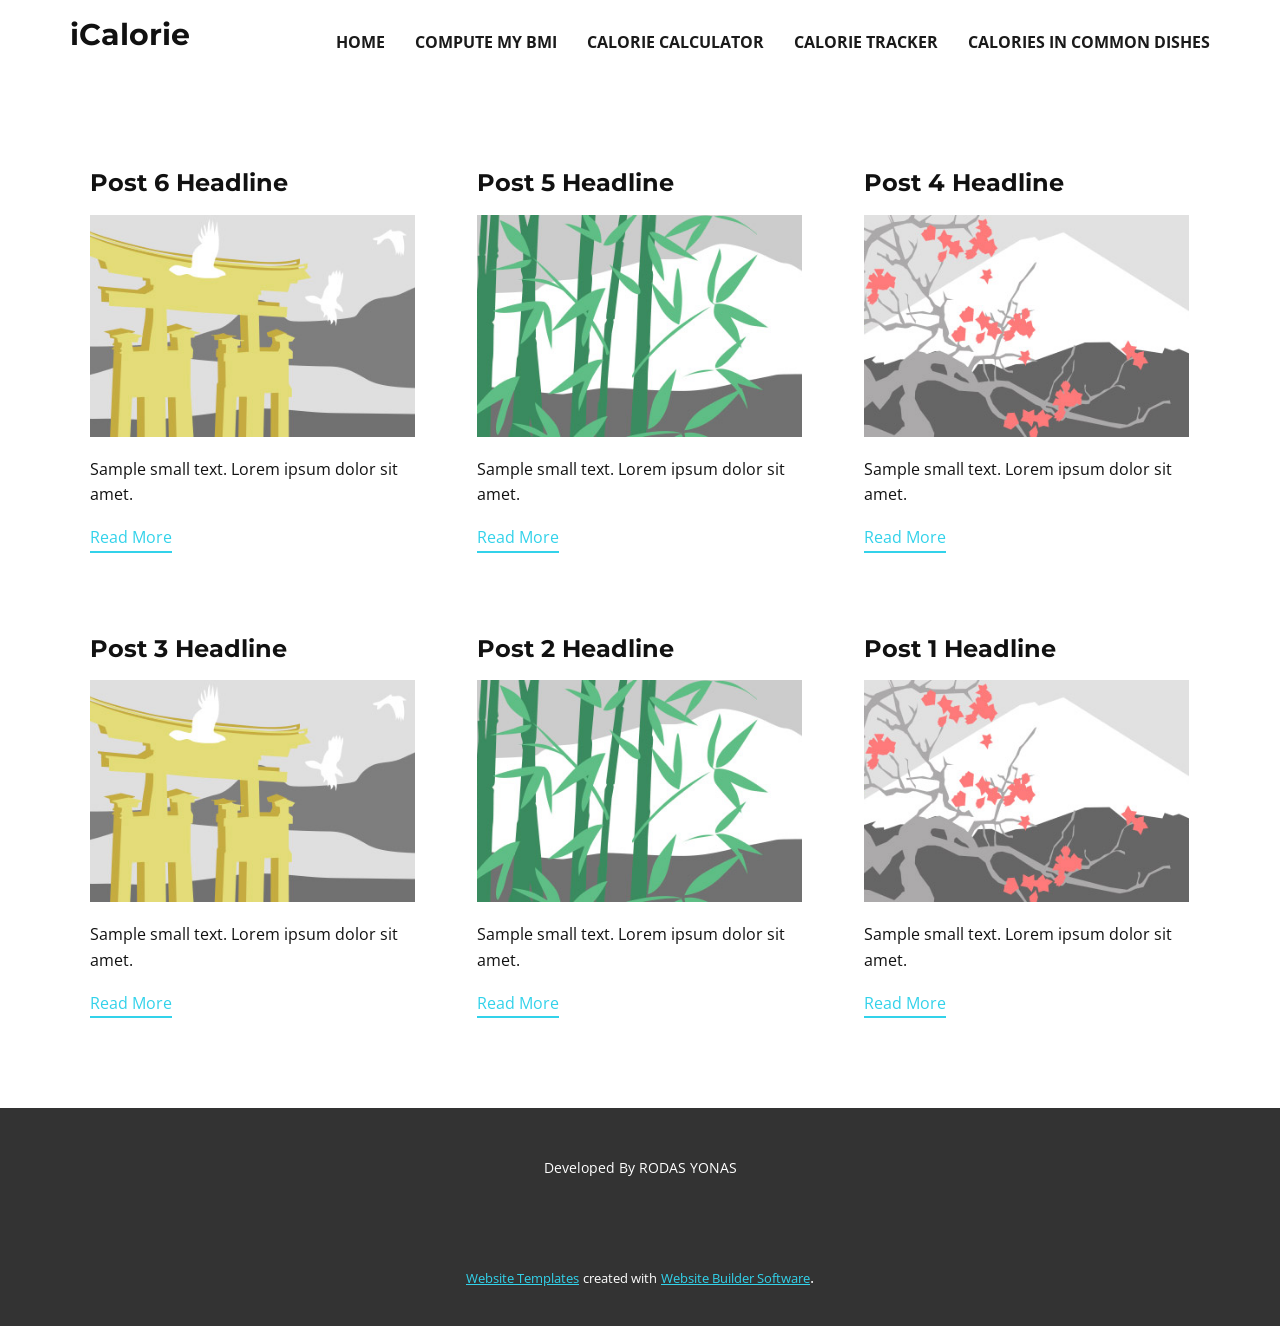
<file: blog/blog.html>
<!DOCTYPE html>
<html style="font-size: 16px;" lang="en"><head>
    <meta name="viewport" content="width=device-width, initial-scale=1.0">
    <meta charset="utf-8">
    <meta name="keywords" content="">
    <meta name="description" content="">
    <title>Blog Template</title>
    <link rel="stylesheet" href="../nicepage.css" media="screen">
<link rel="stylesheet" href="../Blog-Template.css" media="screen">
    <script class="u-script" type="text/javascript" src="../jquery.js" defer=""></script>
    <script class="u-script" type="text/javascript" src="../nicepage.js" defer=""></script>
    <meta name="generator" content="Nicepage 5.2.4, nicepage.com">
    <link id="u-theme-google-font" rel="stylesheet" href="https://fonts.googleapis.com/css?family=Montserrat:100,100i,200,200i,300,300i,400,400i,500,500i,600,600i,700,700i,800,800i,900,900i|Open+Sans:300,300i,400,400i,500,500i,600,600i,700,700i,800,800i">
    
    
    <script type="application/ld+json">{
		"@context": "http://schema.org",
		"@type": "Organization",
		"name": ""
}</script>
    <meta name="theme-color" content="#32d2ea">
  </head>
  <body class="u-body u-xl-mode" data-lang="en"><header class="u-clearfix u-header u-header" id="sec-560a"><div class="u-clearfix u-sheet u-valign-middle u-sheet-1">
        <h3 class="u-text u-text-default u-text-1">iCalorie</h3>
        <nav class="u-menu u-menu-one-level u-offcanvas u-menu-1" data-responsive-from="MD">
          <div class="menu-collapse" style="font-size: 1rem; letter-spacing: 0px; font-weight: 700; text-transform: uppercase;">
            <a class="u-button-style u-custom-active-border-color u-custom-border u-custom-border-color u-custom-borders u-custom-hover-border-color u-custom-left-right-menu-spacing u-custom-padding-bottom u-custom-text-active-color u-custom-text-color u-custom-text-hover-color u-custom-top-bottom-menu-spacing u-nav-link u-text-active-palette-1-base u-text-hover-palette-2-base" href="#">
              <svg class="u-svg-link" viewBox="0 0 24 24"><use xmlns:xlink="http://www.w3.org/1999/xlink" xlink:href="#menu-hamburger"></use></svg>
              <svg class="u-svg-content" version="1.1" id="menu-hamburger" viewBox="0 0 16 16" x="0px" y="0px" xmlns:xlink="http://www.w3.org/1999/xlink" xmlns="http://www.w3.org/2000/svg"><g><rect y="1" width="16" height="2"></rect><rect y="7" width="16" height="2"></rect><rect y="13" width="16" height="2"></rect>
</g></svg>
            </a>
          </div>
          <div class="u-custom-menu u-nav-container">
            <ul class="u-nav u-spacing-30 u-unstyled u-nav-1"><li class="u-nav-item"><a class="u-border-2 u-border-active-palette-2-base u-border-hover-palette-2-base u-border-no-left u-border-no-right u-border-no-top u-button-style u-nav-link u-text-active-palette-2-base u-text-grey-90 u-text-hover-grey-90" href="../index.html" style="padding: 10px 0px;">Home</a>
</li><li class="u-nav-item"><a class="u-border-2 u-border-active-palette-2-base u-border-hover-palette-2-base u-border-no-left u-border-no-right u-border-no-top u-button-style u-nav-link u-text-active-palette-2-base u-text-grey-90 u-text-hover-grey-90" href="../bmi.html" style="padding: 10px 0px;">Compute my BMI</a>
</li><li class="u-nav-item"><a class="u-border-2 u-border-active-palette-2-base u-border-hover-palette-2-base u-border-no-left u-border-no-right u-border-no-top u-button-style u-nav-link u-text-active-palette-2-base u-text-grey-90 u-text-hover-grey-90" href="../calculator.html" style="padding: 10px 0px;">Calorie calculator</a>
</li><li class="u-nav-item"><a class="u-border-2 u-border-active-palette-2-base u-border-hover-palette-2-base u-border-no-left u-border-no-right u-border-no-top u-button-style u-nav-link u-text-active-palette-2-base u-text-grey-90 u-text-hover-grey-90" href="../tracker.html" style="padding: 10px 0px;">Calorie Tracker</a>
</li><li class="u-nav-item"><a class="u-border-2 u-border-active-palette-2-base u-border-hover-palette-2-base u-border-no-left u-border-no-right u-border-no-top u-button-style u-nav-link u-text-active-palette-2-base u-text-grey-90 u-text-hover-grey-90" href="../calorie.html" style="padding: 10px 0px;">Calories in common dishes</a>
</li></ul>
          </div>
          <div class="u-custom-menu u-nav-container-collapse">
            <div class="u-black u-container-style u-inner-container-layout u-opacity u-opacity-95 u-sidenav">
              <div class="u-inner-container-layout u-sidenav-overflow">
                <div class="u-menu-close"></div>
                <ul class="u-align-center u-nav u-popupmenu-items u-unstyled u-nav-2"><li class="u-nav-item"><a class="u-button-style u-nav-link" href="../index.html">Home</a>
</li><li class="u-nav-item"><a class="u-button-style u-nav-link" href="../bmi.html">Compute my BMI</a>
</li><li class="u-nav-item"><a class="u-button-style u-nav-link" href="../calculator.html">Calorie calculator</a>
</li><li class="u-nav-item"><a class="u-button-style u-nav-link" href="../tracker.html">Calorie Tracker</a>
</li><li class="u-nav-item"><a class="u-button-style u-nav-link" href="../calorie.html">Calories in common dishes</a>
</li></ul>
              </div>
            </div>
            <div class="u-black u-menu-overlay u-opacity u-opacity-70"></div>
          </div>
        </nav>
      </div></header>
    <section class="u-clearfix u-section-1" id="sec-572f">
      <div class="u-clearfix u-sheet u-valign-middle u-sheet-1"><!--blog--><!--blog_options_json--><!--{"type":"Recent","source":"","tags":"","count":""}--><!--/blog_options_json-->
        <div class="u-blog u-expanded-width u-repeater u-repeater-1"><!--blog_post-->
          <div class="u-blog-post u-container-style u-repeater-item u-white u-repeater-item-1">
            <div class="u-container-layout u-similar-container u-valign-top u-container-layout-1"><!--blog_post_header-->
              <h4 class="u-blog-control u-text u-text-1">
                <a class="u-post-header-link" href="../blog/post-5.html">Post 6 Headline</a>
              </h4><!--/blog_post_header--><!--blog_post_image-->
              <a class="u-post-header-link" href="../blog/post-5.html"><img alt="" class="u-blog-control u-expanded-width u-image u-image-default u-image-1" src="../images/8ad73f3c.jpeg"></a><!--/blog_post_image--><!--blog_post_content-->
              <div class="u-blog-control u-post-content u-text u-text-2 fr-view">Sample small text. Lorem ipsum dolor sit amet.</div><!--/blog_post_content--><!--blog_post_readmore-->
              <a href="../blog/post-5.html" class="u-blog-control u-border-2 u-border-palette-1-base u-btn u-btn-rectangle u-button-style u-none u-btn-1"><!--blog_post_readmore_content--><!--options_json--><!--{"content":"","defaultValue":"Read More"}--><!--/options_json-->Read More<!--/blog_post_readmore_content--></a><!--/blog_post_readmore-->
            </div>
          </div><div class="u-blog-post u-container-style u-repeater-item u-video-cover u-white">
            <div class="u-container-layout u-similar-container u-valign-top u-container-layout-2"><!--blog_post_header-->
              <h4 class="u-blog-control u-text u-text-3">
                <a class="u-post-header-link" href="../blog/post-4.html">Post 5 Headline</a>
              </h4><!--/blog_post_header--><!--blog_post_image-->
              <a class="u-post-header-link" href="../blog/post-4.html"><img alt="" class="u-blog-control u-expanded-width u-image u-image-default u-image-2" src="../images/68f64b9d.jpeg"></a><!--/blog_post_image--><!--blog_post_content-->
              <div class="u-blog-control u-post-content u-text u-text-4 fr-view">Sample small text. Lorem ipsum dolor sit amet.</div><!--/blog_post_content--><!--blog_post_readmore-->
              <a href="../blog/post-4.html" class="u-blog-control u-border-2 u-border-palette-1-base u-btn u-btn-rectangle u-button-style u-none u-btn-2"><!--blog_post_readmore_content--><!--options_json--><!--{"content":"","defaultValue":"Read More"}--><!--/options_json-->Read More<!--/blog_post_readmore_content--></a><!--/blog_post_readmore-->
            </div>
          </div><div class="u-blog-post u-container-style u-repeater-item u-video-cover u-white">
            <div class="u-container-layout u-similar-container u-valign-top u-container-layout-3"><!--blog_post_header-->
              <h4 class="u-blog-control u-text u-text-5">
                <a class="u-post-header-link" href="../blog/post-3.html">Post 4 Headline</a>
              </h4><!--/blog_post_header--><!--blog_post_image-->
              <a class="u-post-header-link" href="../blog/post-3.html"><img alt="" class="u-blog-control u-expanded-width u-image u-image-default u-image-3" src="../images/0fd3416c.jpeg"></a><!--/blog_post_image--><!--blog_post_content-->
              <div class="u-blog-control u-post-content u-text u-text-6 fr-view">Sample small text. Lorem ipsum dolor sit amet.</div><!--/blog_post_content--><!--blog_post_readmore-->
              <a href="../blog/post-3.html" class="u-blog-control u-border-2 u-border-palette-1-base u-btn u-btn-rectangle u-button-style u-none u-btn-3"><!--blog_post_readmore_content--><!--options_json--><!--{"content":"","defaultValue":"Read More"}--><!--/options_json-->Read More<!--/blog_post_readmore_content--></a><!--/blog_post_readmore-->
            </div>
          </div><div class="u-blog-post u-container-style u-repeater-item u-white u-repeater-item-1">
            <div class="u-container-layout u-similar-container u-valign-top u-container-layout-1"><!--blog_post_header-->
              <h4 class="u-blog-control u-text u-text-1">
                <a class="u-post-header-link" href="../blog/post-2.html">Post 3 Headline</a>
              </h4><!--/blog_post_header--><!--blog_post_image-->
              <a class="u-post-header-link" href="../blog/post-2.html"><img alt="" class="u-blog-control u-expanded-width u-image u-image-default u-image-1" src="../images/8ad73f3c.jpeg"></a><!--/blog_post_image--><!--blog_post_content-->
              <div class="u-blog-control u-post-content u-text u-text-2 fr-view">Sample small text. Lorem ipsum dolor sit amet.</div><!--/blog_post_content--><!--blog_post_readmore-->
              <a href="../blog/post-2.html" class="u-blog-control u-border-2 u-border-palette-1-base u-btn u-btn-rectangle u-button-style u-none u-btn-1"><!--blog_post_readmore_content--><!--options_json--><!--{"content":"","defaultValue":"Read More"}--><!--/options_json-->Read More<!--/blog_post_readmore_content--></a><!--/blog_post_readmore-->
            </div>
          </div><div class="u-blog-post u-container-style u-repeater-item u-video-cover u-white">
            <div class="u-container-layout u-similar-container u-valign-top u-container-layout-2"><!--blog_post_header-->
              <h4 class="u-blog-control u-text u-text-3">
                <a class="u-post-header-link" href="../blog/post-1.html">Post 2 Headline</a>
              </h4><!--/blog_post_header--><!--blog_post_image-->
              <a class="u-post-header-link" href="../blog/post-1.html"><img alt="" class="u-blog-control u-expanded-width u-image u-image-default u-image-2" src="../images/68f64b9d.jpeg"></a><!--/blog_post_image--><!--blog_post_content-->
              <div class="u-blog-control u-post-content u-text u-text-4 fr-view">Sample small text. Lorem ipsum dolor sit amet.</div><!--/blog_post_content--><!--blog_post_readmore-->
              <a href="../blog/post-1.html" class="u-blog-control u-border-2 u-border-palette-1-base u-btn u-btn-rectangle u-button-style u-none u-btn-2"><!--blog_post_readmore_content--><!--options_json--><!--{"content":"","defaultValue":"Read More"}--><!--/options_json-->Read More<!--/blog_post_readmore_content--></a><!--/blog_post_readmore-->
            </div>
          </div><div class="u-blog-post u-container-style u-repeater-item u-video-cover u-white">
            <div class="u-container-layout u-similar-container u-valign-top u-container-layout-3"><!--blog_post_header-->
              <h4 class="u-blog-control u-text u-text-5">
                <a class="u-post-header-link" href="../blog/post.html">Post 1 Headline</a>
              </h4><!--/blog_post_header--><!--blog_post_image-->
              <a class="u-post-header-link" href="../blog/post.html"><img alt="" class="u-blog-control u-expanded-width u-image u-image-default u-image-3" src="../images/0fd3416c.jpeg"></a><!--/blog_post_image--><!--blog_post_content-->
              <div class="u-blog-control u-post-content u-text u-text-6 fr-view">Sample small text. Lorem ipsum dolor sit amet.</div><!--/blog_post_content--><!--blog_post_readmore-->
              <a href="../blog/post.html" class="u-blog-control u-border-2 u-border-palette-1-base u-btn u-btn-rectangle u-button-style u-none u-btn-3"><!--blog_post_readmore_content--><!--options_json--><!--{"content":"","defaultValue":"Read More"}--><!--/options_json-->Read More<!--/blog_post_readmore_content--></a><!--/blog_post_readmore-->
            </div>
          </div><!--/blog_post--><!--blog_post-->
          <!--/blog_post--><!--blog_post-->
          <!--/blog_post-->
        </div><!--/blog-->
      </div>
    </section>
    
    
    <footer class="u-align-center u-clearfix u-footer u-grey-80 u-footer" id="sec-19af"><div class="u-clearfix u-sheet u-sheet-1">
        <p class="u-small-text u-text u-text-variant u-text-1">Developed By RODAS YONAS<br>
        </p>
      </div></footer>
    <section class="u-backlink u-clearfix u-grey-80">
      <a class="u-link" href="https://nicepage.com/website-templates" target="_blank">
        <span>Website Templates</span>
      </a>
      <p class="u-text">
        <span>created with</span>
      </p>
      <a class="u-link" href="" target="_blank">
        <span>Website Builder Software</span>
      </a>. 
    </section>
  
</body></html>
</file>
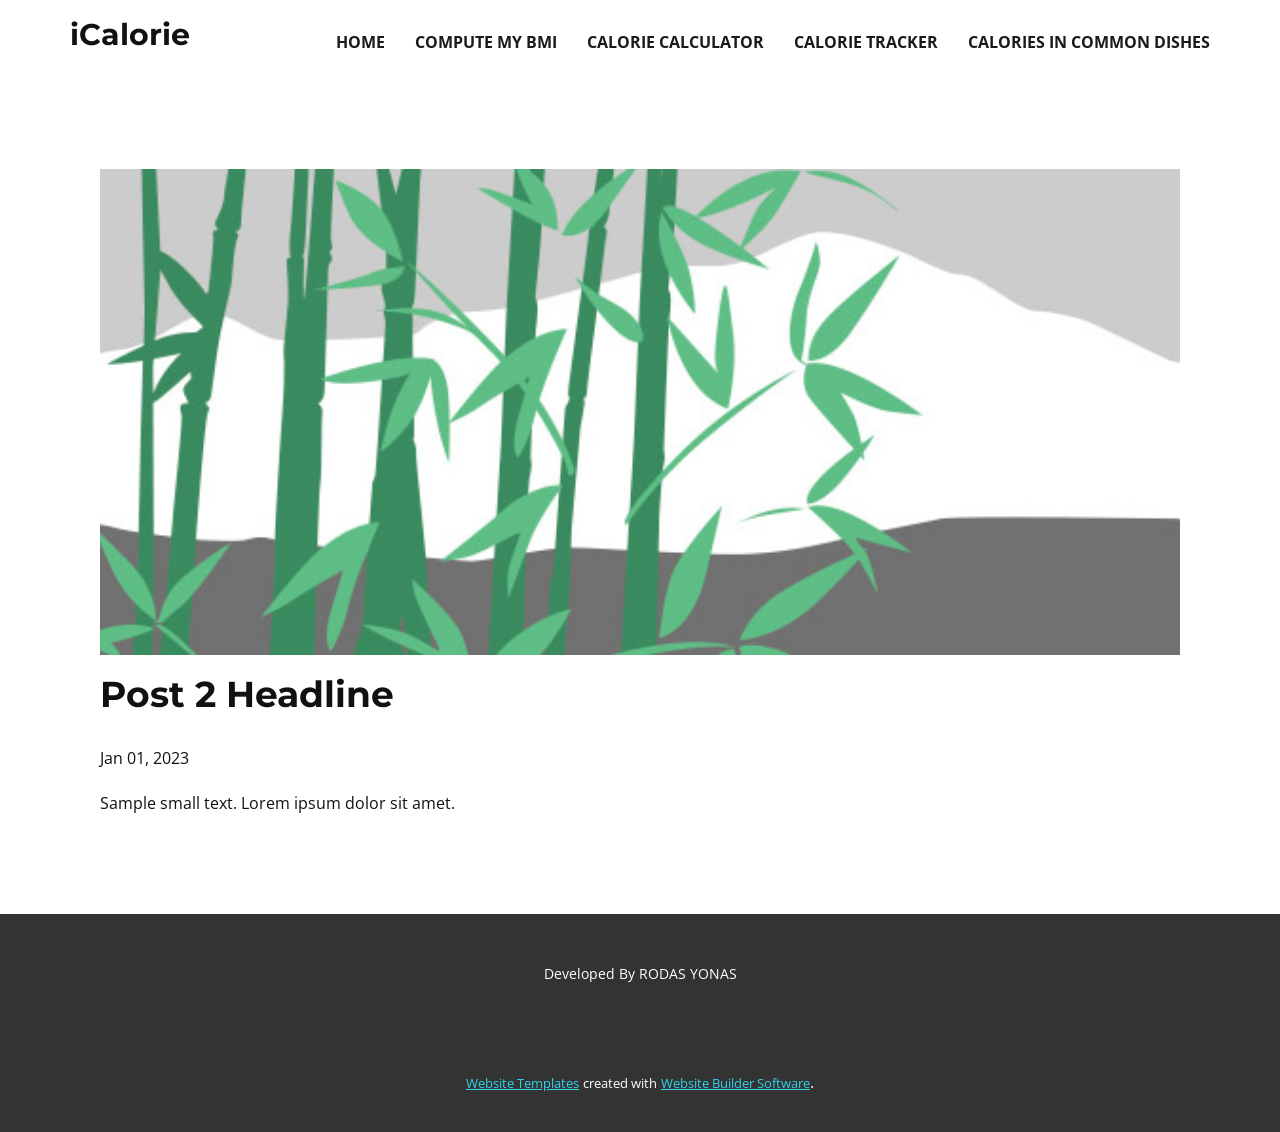
<file: blog/post-1.html>
<!DOCTYPE html>
<html style="font-size: 16px;" lang="en"><head>
    <meta name="viewport" content="width=device-width, initial-scale=1.0">
    <meta charset="utf-8">
    <meta name="keywords" content="Post 1 Headline">
    <meta name="description" content="">
    <title>Post 2 Headline</title>
    <link rel="stylesheet" href="../nicepage.css" media="screen">
<link rel="stylesheet" href="../Post-Template.css" media="screen">
    <script class="u-script" type="text/javascript" src="../jquery.js" defer=""></script>
    <script class="u-script" type="text/javascript" src="../nicepage.js" defer=""></script>
    <meta name="generator" content="Nicepage 5.2.4, nicepage.com">
    <link id="u-theme-google-font" rel="stylesheet" href="https://fonts.googleapis.com/css?family=Montserrat:100,100i,200,200i,300,300i,400,400i,500,500i,600,600i,700,700i,800,800i,900,900i|Open+Sans:300,300i,400,400i,500,500i,600,600i,700,700i,800,800i">
    
    
    <script type="application/ld+json">{
		"@context": "http://schema.org",
		"@type": "Organization",
		"name": ""
}</script>
    <meta name="theme-color" content="#32d2ea">
  </head>
  <body class="u-body u-xl-mode" data-lang="en"><header class="u-clearfix u-header u-header" id="sec-560a"><div class="u-clearfix u-sheet u-valign-middle u-sheet-1">
        <h3 class="u-text u-text-default u-text-1">iCalorie</h3>
        <nav class="u-menu u-menu-one-level u-offcanvas u-menu-1" data-responsive-from="MD">
          <div class="menu-collapse" style="font-size: 1rem; letter-spacing: 0px; font-weight: 700; text-transform: uppercase;">
            <a class="u-button-style u-custom-active-border-color u-custom-border u-custom-border-color u-custom-borders u-custom-hover-border-color u-custom-left-right-menu-spacing u-custom-padding-bottom u-custom-text-active-color u-custom-text-color u-custom-text-hover-color u-custom-top-bottom-menu-spacing u-nav-link u-text-active-palette-1-base u-text-hover-palette-2-base" href="#">
              <svg class="u-svg-link" viewBox="0 0 24 24"><use xmlns:xlink="http://www.w3.org/1999/xlink" xlink:href="#menu-hamburger"></use></svg>
              <svg class="u-svg-content" version="1.1" id="menu-hamburger" viewBox="0 0 16 16" x="0px" y="0px" xmlns:xlink="http://www.w3.org/1999/xlink" xmlns="http://www.w3.org/2000/svg"><g><rect y="1" width="16" height="2"></rect><rect y="7" width="16" height="2"></rect><rect y="13" width="16" height="2"></rect>
</g></svg>
            </a>
          </div>
          <div class="u-custom-menu u-nav-container">
            <ul class="u-nav u-spacing-30 u-unstyled u-nav-1"><li class="u-nav-item"><a class="u-border-2 u-border-active-palette-2-base u-border-hover-palette-2-base u-border-no-left u-border-no-right u-border-no-top u-button-style u-nav-link u-text-active-palette-2-base u-text-grey-90 u-text-hover-grey-90" href="../index.html" style="padding: 10px 0px;">Home</a>
</li><li class="u-nav-item"><a class="u-border-2 u-border-active-palette-2-base u-border-hover-palette-2-base u-border-no-left u-border-no-right u-border-no-top u-button-style u-nav-link u-text-active-palette-2-base u-text-grey-90 u-text-hover-grey-90" href="../bmi.html" style="padding: 10px 0px;">Compute my BMI</a>
</li><li class="u-nav-item"><a class="u-border-2 u-border-active-palette-2-base u-border-hover-palette-2-base u-border-no-left u-border-no-right u-border-no-top u-button-style u-nav-link u-text-active-palette-2-base u-text-grey-90 u-text-hover-grey-90" href="../calculator.html" style="padding: 10px 0px;">Calorie calculator</a>
</li><li class="u-nav-item"><a class="u-border-2 u-border-active-palette-2-base u-border-hover-palette-2-base u-border-no-left u-border-no-right u-border-no-top u-button-style u-nav-link u-text-active-palette-2-base u-text-grey-90 u-text-hover-grey-90" href="../tracker.html" style="padding: 10px 0px;">Calorie Tracker</a>
</li><li class="u-nav-item"><a class="u-border-2 u-border-active-palette-2-base u-border-hover-palette-2-base u-border-no-left u-border-no-right u-border-no-top u-button-style u-nav-link u-text-active-palette-2-base u-text-grey-90 u-text-hover-grey-90" href="../calorie.html" style="padding: 10px 0px;">Calories in common dishes</a>
</li></ul>
          </div>
          <div class="u-custom-menu u-nav-container-collapse">
            <div class="u-black u-container-style u-inner-container-layout u-opacity u-opacity-95 u-sidenav">
              <div class="u-inner-container-layout u-sidenav-overflow">
                <div class="u-menu-close"></div>
                <ul class="u-align-center u-nav u-popupmenu-items u-unstyled u-nav-2"><li class="u-nav-item"><a class="u-button-style u-nav-link" href="../index.html">Home</a>
</li><li class="u-nav-item"><a class="u-button-style u-nav-link" href="../bmi.html">Compute my BMI</a>
</li><li class="u-nav-item"><a class="u-button-style u-nav-link" href="../calculator.html">Calorie calculator</a>
</li><li class="u-nav-item"><a class="u-button-style u-nav-link" href="../tracker.html">Calorie Tracker</a>
</li><li class="u-nav-item"><a class="u-button-style u-nav-link" href="../calorie.html">Calories in common dishes</a>
</li></ul>
              </div>
            </div>
            <div class="u-black u-menu-overlay u-opacity u-opacity-70"></div>
          </div>
        </nav>
      </div></header>
    <section class="u-align-center u-clearfix u-section-1" id="sec-602d">
      <div class="u-clearfix u-sheet u-valign-middle-md u-valign-middle-sm u-valign-middle-xs u-sheet-1"><!--post_details--><!--post_details_options_json--><!--{"source":""}--><!--/post_details_options_json--><!--blog_post-->
        <div class="u-container-style u-expanded-width u-post-details u-post-details-1">
          <div class="u-container-layout u-valign-middle u-container-layout-1"><!--blog_post_image-->
            <img alt="" class="u-blog-control u-expanded-width u-image u-image-default u-image-1" src="../images/68f64b9d.jpeg"><!--/blog_post_image--><!--blog_post_header-->
            <h2 class="u-blog-control u-text u-text-1">Post 2 Headline</h2><!--/blog_post_header--><!--blog_post_metadata-->
            <div class="u-blog-control u-metadata u-metadata-1"><!--blog_post_metadata_date-->
              <span class="u-meta-date u-meta-icon">Jan 01, 2023</span><!--/blog_post_metadata_date--><!--blog_post_metadata_category-->
              <!--/blog_post_metadata_category--><!--blog_post_metadata_comments-->
              <!--/blog_post_metadata_comments-->
            </div><!--/blog_post_metadata--><!--blog_post_content-->
            <div class="u-align-justify u-blog-control u-post-content u-text u-text-2 fr-view">
  Sample small text. Lorem ipsum dolor sit amet.
  </div><!--/blog_post_content-->
          </div>
        </div><!--/blog_post--><!--/post_details-->
      </div>
    </section>
    
    
    <footer class="u-align-center u-clearfix u-footer u-grey-80 u-footer" id="sec-19af"><div class="u-clearfix u-sheet u-sheet-1">
        <p class="u-small-text u-text u-text-variant u-text-1">Developed By RODAS YONAS<br>
        </p>
      </div></footer>
    <section class="u-backlink u-clearfix u-grey-80">
      <a class="u-link" href="https://nicepage.com/website-templates" target="_blank">
        <span>Website Templates</span>
      </a>
      <p class="u-text">
        <span>created with</span>
      </p>
      <a class="u-link" href="" target="_blank">
        <span>Website Builder Software</span>
      </a>. 
    </section>
  
</body></html>
</file>
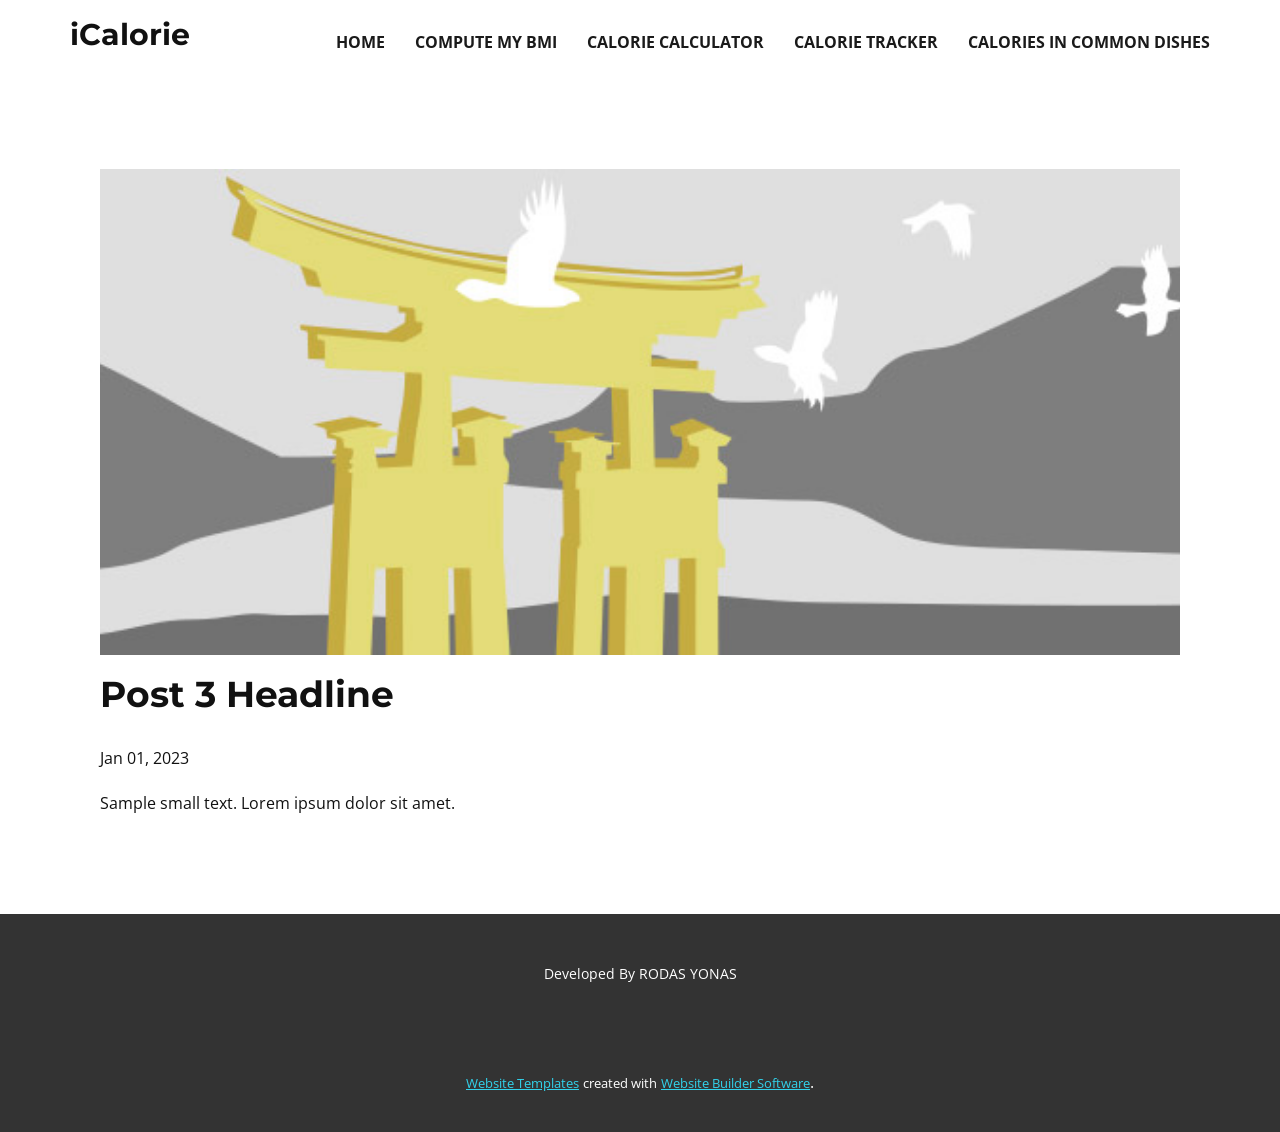
<file: blog/post-2.html>
<!DOCTYPE html>
<html style="font-size: 16px;" lang="en"><head>
    <meta name="viewport" content="width=device-width, initial-scale=1.0">
    <meta charset="utf-8">
    <meta name="keywords" content="Post 1 Headline">
    <meta name="description" content="">
    <title>Post 3 Headline</title>
    <link rel="stylesheet" href="../nicepage.css" media="screen">
<link rel="stylesheet" href="../Post-Template.css" media="screen">
    <script class="u-script" type="text/javascript" src="../jquery.js" defer=""></script>
    <script class="u-script" type="text/javascript" src="../nicepage.js" defer=""></script>
    <meta name="generator" content="Nicepage 5.2.4, nicepage.com">
    <link id="u-theme-google-font" rel="stylesheet" href="https://fonts.googleapis.com/css?family=Montserrat:100,100i,200,200i,300,300i,400,400i,500,500i,600,600i,700,700i,800,800i,900,900i|Open+Sans:300,300i,400,400i,500,500i,600,600i,700,700i,800,800i">
    
    
    <script type="application/ld+json">{
		"@context": "http://schema.org",
		"@type": "Organization",
		"name": ""
}</script>
    <meta name="theme-color" content="#32d2ea">
  </head>
  <body class="u-body u-xl-mode" data-lang="en"><header class="u-clearfix u-header u-header" id="sec-560a"><div class="u-clearfix u-sheet u-valign-middle u-sheet-1">
        <h3 class="u-text u-text-default u-text-1">iCalorie</h3>
        <nav class="u-menu u-menu-one-level u-offcanvas u-menu-1" data-responsive-from="MD">
          <div class="menu-collapse" style="font-size: 1rem; letter-spacing: 0px; font-weight: 700; text-transform: uppercase;">
            <a class="u-button-style u-custom-active-border-color u-custom-border u-custom-border-color u-custom-borders u-custom-hover-border-color u-custom-left-right-menu-spacing u-custom-padding-bottom u-custom-text-active-color u-custom-text-color u-custom-text-hover-color u-custom-top-bottom-menu-spacing u-nav-link u-text-active-palette-1-base u-text-hover-palette-2-base" href="#">
              <svg class="u-svg-link" viewBox="0 0 24 24"><use xmlns:xlink="http://www.w3.org/1999/xlink" xlink:href="#menu-hamburger"></use></svg>
              <svg class="u-svg-content" version="1.1" id="menu-hamburger" viewBox="0 0 16 16" x="0px" y="0px" xmlns:xlink="http://www.w3.org/1999/xlink" xmlns="http://www.w3.org/2000/svg"><g><rect y="1" width="16" height="2"></rect><rect y="7" width="16" height="2"></rect><rect y="13" width="16" height="2"></rect>
</g></svg>
            </a>
          </div>
          <div class="u-custom-menu u-nav-container">
            <ul class="u-nav u-spacing-30 u-unstyled u-nav-1"><li class="u-nav-item"><a class="u-border-2 u-border-active-palette-2-base u-border-hover-palette-2-base u-border-no-left u-border-no-right u-border-no-top u-button-style u-nav-link u-text-active-palette-2-base u-text-grey-90 u-text-hover-grey-90" href="../index.html" style="padding: 10px 0px;">Home</a>
</li><li class="u-nav-item"><a class="u-border-2 u-border-active-palette-2-base u-border-hover-palette-2-base u-border-no-left u-border-no-right u-border-no-top u-button-style u-nav-link u-text-active-palette-2-base u-text-grey-90 u-text-hover-grey-90" href="../bmi.html" style="padding: 10px 0px;">Compute my BMI</a>
</li><li class="u-nav-item"><a class="u-border-2 u-border-active-palette-2-base u-border-hover-palette-2-base u-border-no-left u-border-no-right u-border-no-top u-button-style u-nav-link u-text-active-palette-2-base u-text-grey-90 u-text-hover-grey-90" href="../calculator.html" style="padding: 10px 0px;">Calorie calculator</a>
</li><li class="u-nav-item"><a class="u-border-2 u-border-active-palette-2-base u-border-hover-palette-2-base u-border-no-left u-border-no-right u-border-no-top u-button-style u-nav-link u-text-active-palette-2-base u-text-grey-90 u-text-hover-grey-90" href="../tracker.html" style="padding: 10px 0px;">Calorie Tracker</a>
</li><li class="u-nav-item"><a class="u-border-2 u-border-active-palette-2-base u-border-hover-palette-2-base u-border-no-left u-border-no-right u-border-no-top u-button-style u-nav-link u-text-active-palette-2-base u-text-grey-90 u-text-hover-grey-90" href="../calorie.html" style="padding: 10px 0px;">Calories in common dishes</a>
</li></ul>
          </div>
          <div class="u-custom-menu u-nav-container-collapse">
            <div class="u-black u-container-style u-inner-container-layout u-opacity u-opacity-95 u-sidenav">
              <div class="u-inner-container-layout u-sidenav-overflow">
                <div class="u-menu-close"></div>
                <ul class="u-align-center u-nav u-popupmenu-items u-unstyled u-nav-2"><li class="u-nav-item"><a class="u-button-style u-nav-link" href="../index.html">Home</a>
</li><li class="u-nav-item"><a class="u-button-style u-nav-link" href="../bmi.html">Compute my BMI</a>
</li><li class="u-nav-item"><a class="u-button-style u-nav-link" href="../calculator.html">Calorie calculator</a>
</li><li class="u-nav-item"><a class="u-button-style u-nav-link" href="../tracker.html">Calorie Tracker</a>
</li><li class="u-nav-item"><a class="u-button-style u-nav-link" href="../calorie.html">Calories in common dishes</a>
</li></ul>
              </div>
            </div>
            <div class="u-black u-menu-overlay u-opacity u-opacity-70"></div>
          </div>
        </nav>
      </div></header>
    <section class="u-align-center u-clearfix u-section-1" id="sec-602d">
      <div class="u-clearfix u-sheet u-valign-middle-md u-valign-middle-sm u-valign-middle-xs u-sheet-1"><!--post_details--><!--post_details_options_json--><!--{"source":""}--><!--/post_details_options_json--><!--blog_post-->
        <div class="u-container-style u-expanded-width u-post-details u-post-details-1">
          <div class="u-container-layout u-valign-middle u-container-layout-1"><!--blog_post_image-->
            <img alt="" class="u-blog-control u-expanded-width u-image u-image-default u-image-1" src="../images/8ad73f3c.jpeg"><!--/blog_post_image--><!--blog_post_header-->
            <h2 class="u-blog-control u-text u-text-1">Post 3 Headline</h2><!--/blog_post_header--><!--blog_post_metadata-->
            <div class="u-blog-control u-metadata u-metadata-1"><!--blog_post_metadata_date-->
              <span class="u-meta-date u-meta-icon">Jan 01, 2023</span><!--/blog_post_metadata_date--><!--blog_post_metadata_category-->
              <!--/blog_post_metadata_category--><!--blog_post_metadata_comments-->
              <!--/blog_post_metadata_comments-->
            </div><!--/blog_post_metadata--><!--blog_post_content-->
            <div class="u-align-justify u-blog-control u-post-content u-text u-text-2 fr-view">
  Sample small text. Lorem ipsum dolor sit amet.
  </div><!--/blog_post_content-->
          </div>
        </div><!--/blog_post--><!--/post_details-->
      </div>
    </section>
    
    
    <footer class="u-align-center u-clearfix u-footer u-grey-80 u-footer" id="sec-19af"><div class="u-clearfix u-sheet u-sheet-1">
        <p class="u-small-text u-text u-text-variant u-text-1">Developed By RODAS YONAS<br>
        </p>
      </div></footer>
    <section class="u-backlink u-clearfix u-grey-80">
      <a class="u-link" href="https://nicepage.com/website-templates" target="_blank">
        <span>Website Templates</span>
      </a>
      <p class="u-text">
        <span>created with</span>
      </p>
      <a class="u-link" href="" target="_blank">
        <span>Website Builder Software</span>
      </a>. 
    </section>
  
</body></html>
</file>
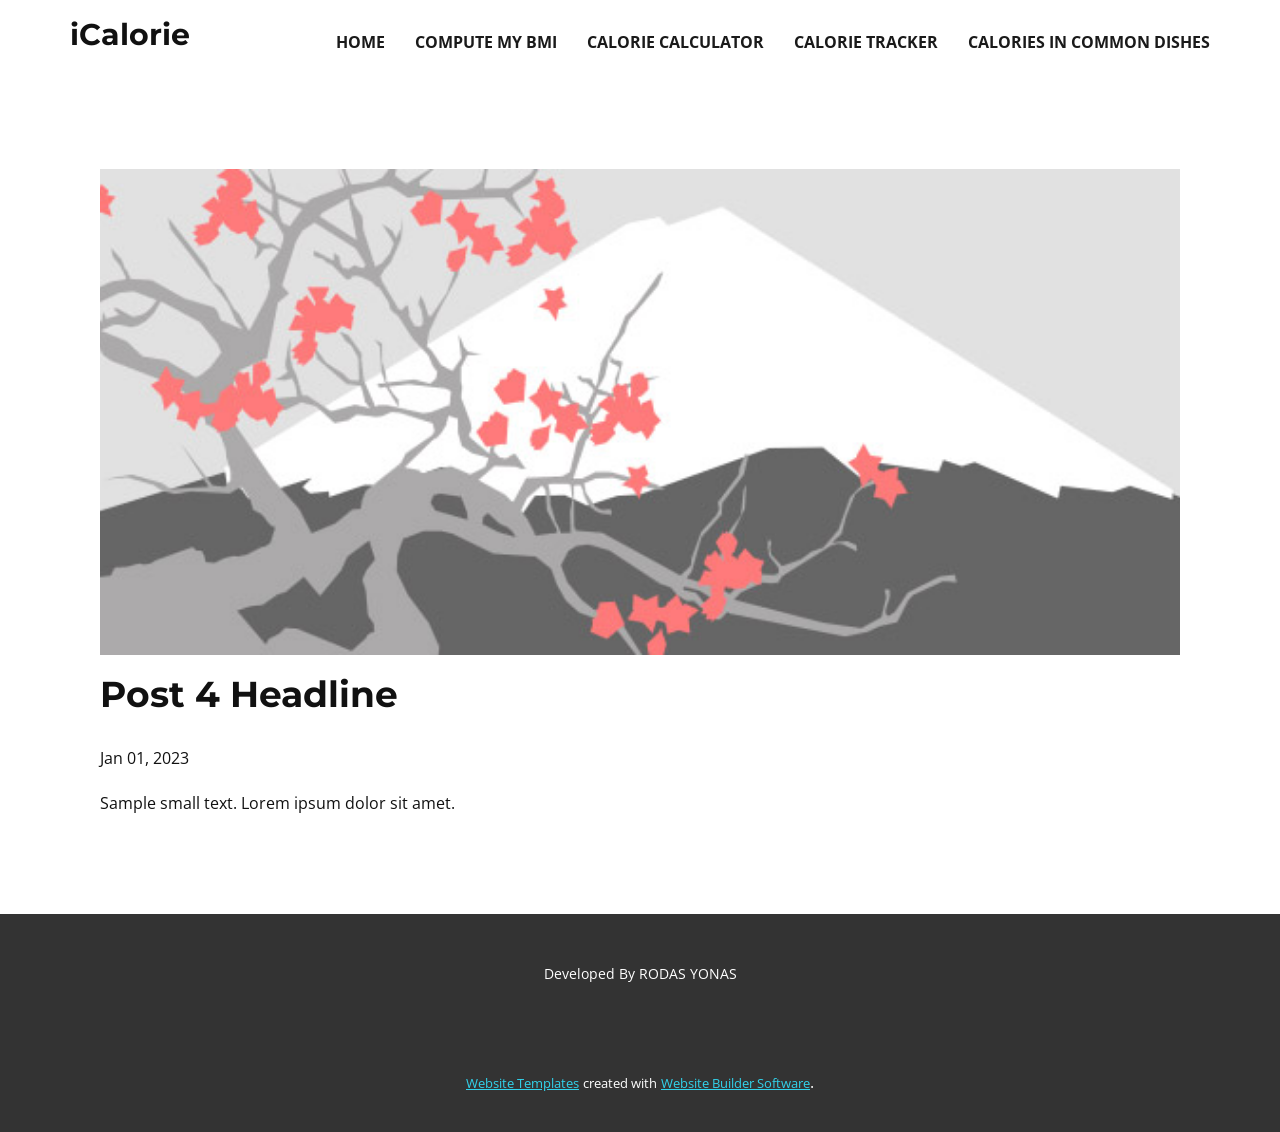
<file: blog/post-3.html>
<!DOCTYPE html>
<html style="font-size: 16px;" lang="en"><head>
    <meta name="viewport" content="width=device-width, initial-scale=1.0">
    <meta charset="utf-8">
    <meta name="keywords" content="Post 1 Headline">
    <meta name="description" content="">
    <title>Post 4 Headline</title>
    <link rel="stylesheet" href="../nicepage.css" media="screen">
<link rel="stylesheet" href="../Post-Template.css" media="screen">
    <script class="u-script" type="text/javascript" src="../jquery.js" defer=""></script>
    <script class="u-script" type="text/javascript" src="../nicepage.js" defer=""></script>
    <meta name="generator" content="Nicepage 5.2.4, nicepage.com">
    <link id="u-theme-google-font" rel="stylesheet" href="https://fonts.googleapis.com/css?family=Montserrat:100,100i,200,200i,300,300i,400,400i,500,500i,600,600i,700,700i,800,800i,900,900i|Open+Sans:300,300i,400,400i,500,500i,600,600i,700,700i,800,800i">
    
    
    <script type="application/ld+json">{
		"@context": "http://schema.org",
		"@type": "Organization",
		"name": ""
}</script>
    <meta name="theme-color" content="#32d2ea">
  </head>
  <body class="u-body u-xl-mode" data-lang="en"><header class="u-clearfix u-header u-header" id="sec-560a"><div class="u-clearfix u-sheet u-valign-middle u-sheet-1">
        <h3 class="u-text u-text-default u-text-1">iCalorie</h3>
        <nav class="u-menu u-menu-one-level u-offcanvas u-menu-1" data-responsive-from="MD">
          <div class="menu-collapse" style="font-size: 1rem; letter-spacing: 0px; font-weight: 700; text-transform: uppercase;">
            <a class="u-button-style u-custom-active-border-color u-custom-border u-custom-border-color u-custom-borders u-custom-hover-border-color u-custom-left-right-menu-spacing u-custom-padding-bottom u-custom-text-active-color u-custom-text-color u-custom-text-hover-color u-custom-top-bottom-menu-spacing u-nav-link u-text-active-palette-1-base u-text-hover-palette-2-base" href="#">
              <svg class="u-svg-link" viewBox="0 0 24 24"><use xmlns:xlink="http://www.w3.org/1999/xlink" xlink:href="#menu-hamburger"></use></svg>
              <svg class="u-svg-content" version="1.1" id="menu-hamburger" viewBox="0 0 16 16" x="0px" y="0px" xmlns:xlink="http://www.w3.org/1999/xlink" xmlns="http://www.w3.org/2000/svg"><g><rect y="1" width="16" height="2"></rect><rect y="7" width="16" height="2"></rect><rect y="13" width="16" height="2"></rect>
</g></svg>
            </a>
          </div>
          <div class="u-custom-menu u-nav-container">
            <ul class="u-nav u-spacing-30 u-unstyled u-nav-1"><li class="u-nav-item"><a class="u-border-2 u-border-active-palette-2-base u-border-hover-palette-2-base u-border-no-left u-border-no-right u-border-no-top u-button-style u-nav-link u-text-active-palette-2-base u-text-grey-90 u-text-hover-grey-90" href="../index.html" style="padding: 10px 0px;">Home</a>
</li><li class="u-nav-item"><a class="u-border-2 u-border-active-palette-2-base u-border-hover-palette-2-base u-border-no-left u-border-no-right u-border-no-top u-button-style u-nav-link u-text-active-palette-2-base u-text-grey-90 u-text-hover-grey-90" href="../bmi.html" style="padding: 10px 0px;">Compute my BMI</a>
</li><li class="u-nav-item"><a class="u-border-2 u-border-active-palette-2-base u-border-hover-palette-2-base u-border-no-left u-border-no-right u-border-no-top u-button-style u-nav-link u-text-active-palette-2-base u-text-grey-90 u-text-hover-grey-90" href="../calculator.html" style="padding: 10px 0px;">Calorie calculator</a>
</li><li class="u-nav-item"><a class="u-border-2 u-border-active-palette-2-base u-border-hover-palette-2-base u-border-no-left u-border-no-right u-border-no-top u-button-style u-nav-link u-text-active-palette-2-base u-text-grey-90 u-text-hover-grey-90" href="../tracker.html" style="padding: 10px 0px;">Calorie Tracker</a>
</li><li class="u-nav-item"><a class="u-border-2 u-border-active-palette-2-base u-border-hover-palette-2-base u-border-no-left u-border-no-right u-border-no-top u-button-style u-nav-link u-text-active-palette-2-base u-text-grey-90 u-text-hover-grey-90" href="../calorie.html" style="padding: 10px 0px;">Calories in common dishes</a>
</li></ul>
          </div>
          <div class="u-custom-menu u-nav-container-collapse">
            <div class="u-black u-container-style u-inner-container-layout u-opacity u-opacity-95 u-sidenav">
              <div class="u-inner-container-layout u-sidenav-overflow">
                <div class="u-menu-close"></div>
                <ul class="u-align-center u-nav u-popupmenu-items u-unstyled u-nav-2"><li class="u-nav-item"><a class="u-button-style u-nav-link" href="../index.html">Home</a>
</li><li class="u-nav-item"><a class="u-button-style u-nav-link" href="../bmi.html">Compute my BMI</a>
</li><li class="u-nav-item"><a class="u-button-style u-nav-link" href="../calculator.html">Calorie calculator</a>
</li><li class="u-nav-item"><a class="u-button-style u-nav-link" href="../tracker.html">Calorie Tracker</a>
</li><li class="u-nav-item"><a class="u-button-style u-nav-link" href="../calorie.html">Calories in common dishes</a>
</li></ul>
              </div>
            </div>
            <div class="u-black u-menu-overlay u-opacity u-opacity-70"></div>
          </div>
        </nav>
      </div></header>
    <section class="u-align-center u-clearfix u-section-1" id="sec-602d">
      <div class="u-clearfix u-sheet u-valign-middle-md u-valign-middle-sm u-valign-middle-xs u-sheet-1"><!--post_details--><!--post_details_options_json--><!--{"source":""}--><!--/post_details_options_json--><!--blog_post-->
        <div class="u-container-style u-expanded-width u-post-details u-post-details-1">
          <div class="u-container-layout u-valign-middle u-container-layout-1"><!--blog_post_image-->
            <img alt="" class="u-blog-control u-expanded-width u-image u-image-default u-image-1" src="../images/0fd3416c.jpeg"><!--/blog_post_image--><!--blog_post_header-->
            <h2 class="u-blog-control u-text u-text-1">Post 4 Headline</h2><!--/blog_post_header--><!--blog_post_metadata-->
            <div class="u-blog-control u-metadata u-metadata-1"><!--blog_post_metadata_date-->
              <span class="u-meta-date u-meta-icon">Jan 01, 2023</span><!--/blog_post_metadata_date--><!--blog_post_metadata_category-->
              <!--/blog_post_metadata_category--><!--blog_post_metadata_comments-->
              <!--/blog_post_metadata_comments-->
            </div><!--/blog_post_metadata--><!--blog_post_content-->
            <div class="u-align-justify u-blog-control u-post-content u-text u-text-2 fr-view">
  Sample small text. Lorem ipsum dolor sit amet.
  </div><!--/blog_post_content-->
          </div>
        </div><!--/blog_post--><!--/post_details-->
      </div>
    </section>
    
    
    <footer class="u-align-center u-clearfix u-footer u-grey-80 u-footer" id="sec-19af"><div class="u-clearfix u-sheet u-sheet-1">
        <p class="u-small-text u-text u-text-variant u-text-1">Developed By RODAS YONAS<br>
        </p>
      </div></footer>
    <section class="u-backlink u-clearfix u-grey-80">
      <a class="u-link" href="https://nicepage.com/website-templates" target="_blank">
        <span>Website Templates</span>
      </a>
      <p class="u-text">
        <span>created with</span>
      </p>
      <a class="u-link" href="" target="_blank">
        <span>Website Builder Software</span>
      </a>. 
    </section>
  
</body></html>
</file>
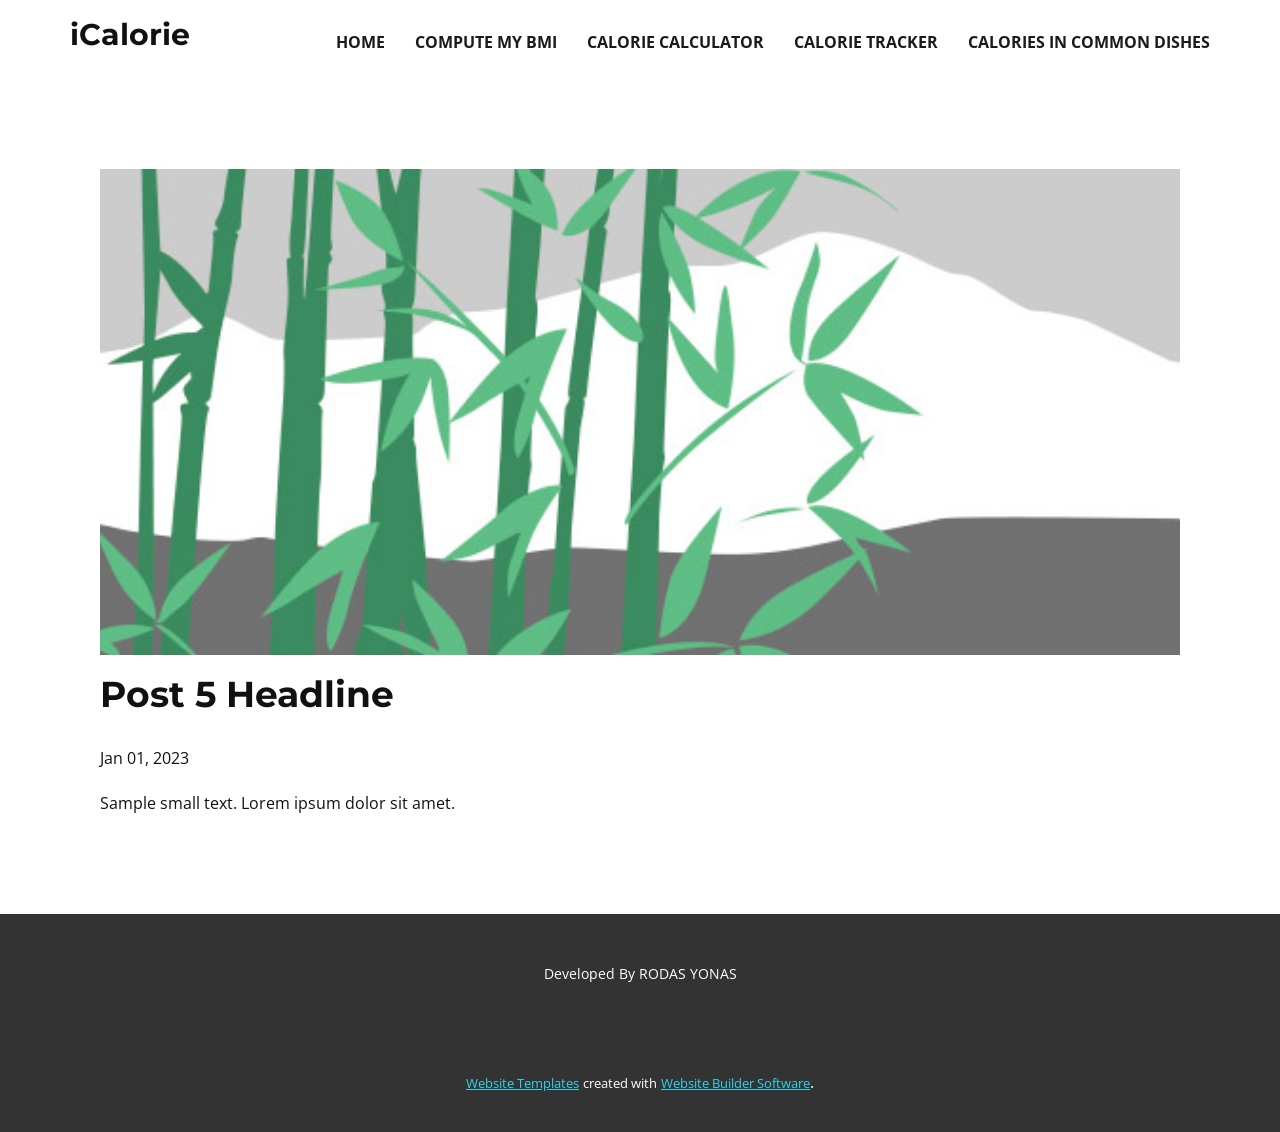
<file: blog/post-4.html>
<!DOCTYPE html>
<html style="font-size: 16px;" lang="en"><head>
    <meta name="viewport" content="width=device-width, initial-scale=1.0">
    <meta charset="utf-8">
    <meta name="keywords" content="Post 1 Headline">
    <meta name="description" content="">
    <title>Post 5 Headline</title>
    <link rel="stylesheet" href="../nicepage.css" media="screen">
<link rel="stylesheet" href="../Post-Template.css" media="screen">
    <script class="u-script" type="text/javascript" src="../jquery.js" defer=""></script>
    <script class="u-script" type="text/javascript" src="../nicepage.js" defer=""></script>
    <meta name="generator" content="Nicepage 5.2.4, nicepage.com">
    <link id="u-theme-google-font" rel="stylesheet" href="https://fonts.googleapis.com/css?family=Montserrat:100,100i,200,200i,300,300i,400,400i,500,500i,600,600i,700,700i,800,800i,900,900i|Open+Sans:300,300i,400,400i,500,500i,600,600i,700,700i,800,800i">
    
    
    <script type="application/ld+json">{
		"@context": "http://schema.org",
		"@type": "Organization",
		"name": ""
}</script>
    <meta name="theme-color" content="#32d2ea">
  </head>
  <body class="u-body u-xl-mode" data-lang="en"><header class="u-clearfix u-header u-header" id="sec-560a"><div class="u-clearfix u-sheet u-valign-middle u-sheet-1">
        <h3 class="u-text u-text-default u-text-1">iCalorie</h3>
        <nav class="u-menu u-menu-one-level u-offcanvas u-menu-1" data-responsive-from="MD">
          <div class="menu-collapse" style="font-size: 1rem; letter-spacing: 0px; font-weight: 700; text-transform: uppercase;">
            <a class="u-button-style u-custom-active-border-color u-custom-border u-custom-border-color u-custom-borders u-custom-hover-border-color u-custom-left-right-menu-spacing u-custom-padding-bottom u-custom-text-active-color u-custom-text-color u-custom-text-hover-color u-custom-top-bottom-menu-spacing u-nav-link u-text-active-palette-1-base u-text-hover-palette-2-base" href="#">
              <svg class="u-svg-link" viewBox="0 0 24 24"><use xmlns:xlink="http://www.w3.org/1999/xlink" xlink:href="#menu-hamburger"></use></svg>
              <svg class="u-svg-content" version="1.1" id="menu-hamburger" viewBox="0 0 16 16" x="0px" y="0px" xmlns:xlink="http://www.w3.org/1999/xlink" xmlns="http://www.w3.org/2000/svg"><g><rect y="1" width="16" height="2"></rect><rect y="7" width="16" height="2"></rect><rect y="13" width="16" height="2"></rect>
</g></svg>
            </a>
          </div>
          <div class="u-custom-menu u-nav-container">
            <ul class="u-nav u-spacing-30 u-unstyled u-nav-1"><li class="u-nav-item"><a class="u-border-2 u-border-active-palette-2-base u-border-hover-palette-2-base u-border-no-left u-border-no-right u-border-no-top u-button-style u-nav-link u-text-active-palette-2-base u-text-grey-90 u-text-hover-grey-90" href="../index.html" style="padding: 10px 0px;">Home</a>
</li><li class="u-nav-item"><a class="u-border-2 u-border-active-palette-2-base u-border-hover-palette-2-base u-border-no-left u-border-no-right u-border-no-top u-button-style u-nav-link u-text-active-palette-2-base u-text-grey-90 u-text-hover-grey-90" href="../bmi.html" style="padding: 10px 0px;">Compute my BMI</a>
</li><li class="u-nav-item"><a class="u-border-2 u-border-active-palette-2-base u-border-hover-palette-2-base u-border-no-left u-border-no-right u-border-no-top u-button-style u-nav-link u-text-active-palette-2-base u-text-grey-90 u-text-hover-grey-90" href="../calculator.html" style="padding: 10px 0px;">Calorie calculator</a>
</li><li class="u-nav-item"><a class="u-border-2 u-border-active-palette-2-base u-border-hover-palette-2-base u-border-no-left u-border-no-right u-border-no-top u-button-style u-nav-link u-text-active-palette-2-base u-text-grey-90 u-text-hover-grey-90" href="../tracker.html" style="padding: 10px 0px;">Calorie Tracker</a>
</li><li class="u-nav-item"><a class="u-border-2 u-border-active-palette-2-base u-border-hover-palette-2-base u-border-no-left u-border-no-right u-border-no-top u-button-style u-nav-link u-text-active-palette-2-base u-text-grey-90 u-text-hover-grey-90" href="../calorie.html" style="padding: 10px 0px;">Calories in common dishes</a>
</li></ul>
          </div>
          <div class="u-custom-menu u-nav-container-collapse">
            <div class="u-black u-container-style u-inner-container-layout u-opacity u-opacity-95 u-sidenav">
              <div class="u-inner-container-layout u-sidenav-overflow">
                <div class="u-menu-close"></div>
                <ul class="u-align-center u-nav u-popupmenu-items u-unstyled u-nav-2"><li class="u-nav-item"><a class="u-button-style u-nav-link" href="../index.html">Home</a>
</li><li class="u-nav-item"><a class="u-button-style u-nav-link" href="../bmi.html">Compute my BMI</a>
</li><li class="u-nav-item"><a class="u-button-style u-nav-link" href="../calculator.html">Calorie calculator</a>
</li><li class="u-nav-item"><a class="u-button-style u-nav-link" href="../tracker.html">Calorie Tracker</a>
</li><li class="u-nav-item"><a class="u-button-style u-nav-link" href="../calorie.html">Calories in common dishes</a>
</li></ul>
              </div>
            </div>
            <div class="u-black u-menu-overlay u-opacity u-opacity-70"></div>
          </div>
        </nav>
      </div></header>
    <section class="u-align-center u-clearfix u-section-1" id="sec-602d">
      <div class="u-clearfix u-sheet u-valign-middle-md u-valign-middle-sm u-valign-middle-xs u-sheet-1"><!--post_details--><!--post_details_options_json--><!--{"source":""}--><!--/post_details_options_json--><!--blog_post-->
        <div class="u-container-style u-expanded-width u-post-details u-post-details-1">
          <div class="u-container-layout u-valign-middle u-container-layout-1"><!--blog_post_image-->
            <img alt="" class="u-blog-control u-expanded-width u-image u-image-default u-image-1" src="../images/68f64b9d.jpeg"><!--/blog_post_image--><!--blog_post_header-->
            <h2 class="u-blog-control u-text u-text-1">Post 5 Headline</h2><!--/blog_post_header--><!--blog_post_metadata-->
            <div class="u-blog-control u-metadata u-metadata-1"><!--blog_post_metadata_date-->
              <span class="u-meta-date u-meta-icon">Jan 01, 2023</span><!--/blog_post_metadata_date--><!--blog_post_metadata_category-->
              <!--/blog_post_metadata_category--><!--blog_post_metadata_comments-->
              <!--/blog_post_metadata_comments-->
            </div><!--/blog_post_metadata--><!--blog_post_content-->
            <div class="u-align-justify u-blog-control u-post-content u-text u-text-2 fr-view">
  Sample small text. Lorem ipsum dolor sit amet.
  </div><!--/blog_post_content-->
          </div>
        </div><!--/blog_post--><!--/post_details-->
      </div>
    </section>
    
    
    <footer class="u-align-center u-clearfix u-footer u-grey-80 u-footer" id="sec-19af"><div class="u-clearfix u-sheet u-sheet-1">
        <p class="u-small-text u-text u-text-variant u-text-1">Developed By RODAS YONAS<br>
        </p>
      </div></footer>
    <section class="u-backlink u-clearfix u-grey-80">
      <a class="u-link" href="https://nicepage.com/website-templates" target="_blank">
        <span>Website Templates</span>
      </a>
      <p class="u-text">
        <span>created with</span>
      </p>
      <a class="u-link" href="" target="_blank">
        <span>Website Builder Software</span>
      </a>. 
    </section>
  
</body></html>
</file>
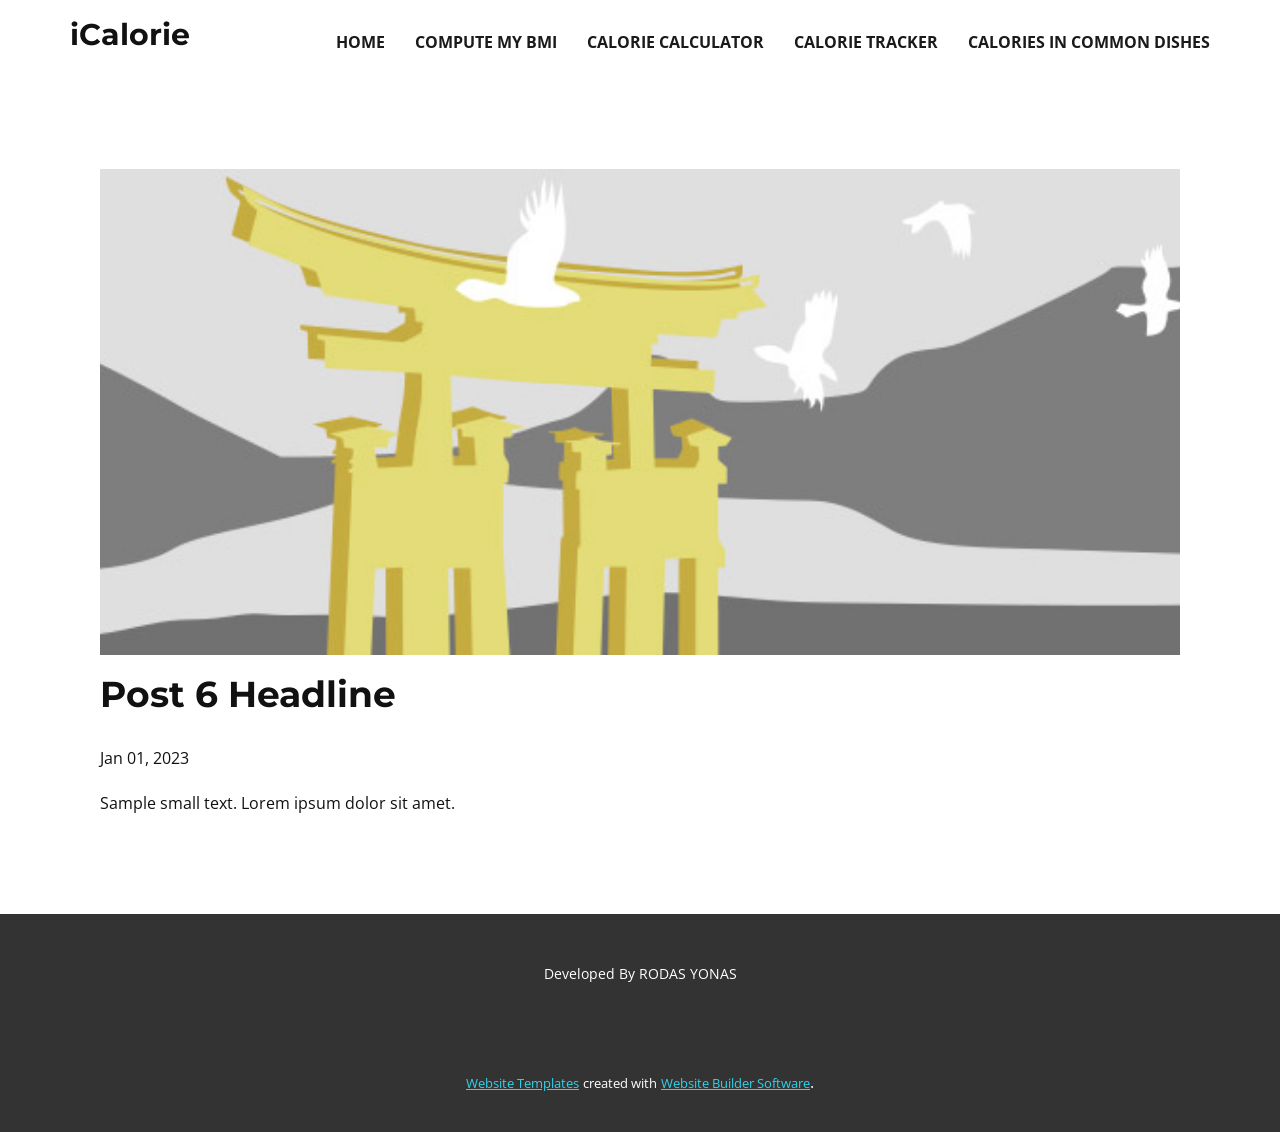
<file: blog/post-5.html>
<!DOCTYPE html>
<html style="font-size: 16px;" lang="en"><head>
    <meta name="viewport" content="width=device-width, initial-scale=1.0">
    <meta charset="utf-8">
    <meta name="keywords" content="Post 1 Headline">
    <meta name="description" content="">
    <title>Post 6 Headline</title>
    <link rel="stylesheet" href="../nicepage.css" media="screen">
<link rel="stylesheet" href="../Post-Template.css" media="screen">
    <script class="u-script" type="text/javascript" src="../jquery.js" defer=""></script>
    <script class="u-script" type="text/javascript" src="../nicepage.js" defer=""></script>
    <meta name="generator" content="Nicepage 5.2.4, nicepage.com">
    <link id="u-theme-google-font" rel="stylesheet" href="https://fonts.googleapis.com/css?family=Montserrat:100,100i,200,200i,300,300i,400,400i,500,500i,600,600i,700,700i,800,800i,900,900i|Open+Sans:300,300i,400,400i,500,500i,600,600i,700,700i,800,800i">
    
    
    <script type="application/ld+json">{
		"@context": "http://schema.org",
		"@type": "Organization",
		"name": ""
}</script>
    <meta name="theme-color" content="#32d2ea">
  </head>
  <body class="u-body u-xl-mode" data-lang="en"><header class="u-clearfix u-header u-header" id="sec-560a"><div class="u-clearfix u-sheet u-valign-middle u-sheet-1">
        <h3 class="u-text u-text-default u-text-1">iCalorie</h3>
        <nav class="u-menu u-menu-one-level u-offcanvas u-menu-1" data-responsive-from="MD">
          <div class="menu-collapse" style="font-size: 1rem; letter-spacing: 0px; font-weight: 700; text-transform: uppercase;">
            <a class="u-button-style u-custom-active-border-color u-custom-border u-custom-border-color u-custom-borders u-custom-hover-border-color u-custom-left-right-menu-spacing u-custom-padding-bottom u-custom-text-active-color u-custom-text-color u-custom-text-hover-color u-custom-top-bottom-menu-spacing u-nav-link u-text-active-palette-1-base u-text-hover-palette-2-base" href="#">
              <svg class="u-svg-link" viewBox="0 0 24 24"><use xmlns:xlink="http://www.w3.org/1999/xlink" xlink:href="#menu-hamburger"></use></svg>
              <svg class="u-svg-content" version="1.1" id="menu-hamburger" viewBox="0 0 16 16" x="0px" y="0px" xmlns:xlink="http://www.w3.org/1999/xlink" xmlns="http://www.w3.org/2000/svg"><g><rect y="1" width="16" height="2"></rect><rect y="7" width="16" height="2"></rect><rect y="13" width="16" height="2"></rect>
</g></svg>
            </a>
          </div>
          <div class="u-custom-menu u-nav-container">
            <ul class="u-nav u-spacing-30 u-unstyled u-nav-1"><li class="u-nav-item"><a class="u-border-2 u-border-active-palette-2-base u-border-hover-palette-2-base u-border-no-left u-border-no-right u-border-no-top u-button-style u-nav-link u-text-active-palette-2-base u-text-grey-90 u-text-hover-grey-90" href="../index.html" style="padding: 10px 0px;">Home</a>
</li><li class="u-nav-item"><a class="u-border-2 u-border-active-palette-2-base u-border-hover-palette-2-base u-border-no-left u-border-no-right u-border-no-top u-button-style u-nav-link u-text-active-palette-2-base u-text-grey-90 u-text-hover-grey-90" href="../bmi.html" style="padding: 10px 0px;">Compute my BMI</a>
</li><li class="u-nav-item"><a class="u-border-2 u-border-active-palette-2-base u-border-hover-palette-2-base u-border-no-left u-border-no-right u-border-no-top u-button-style u-nav-link u-text-active-palette-2-base u-text-grey-90 u-text-hover-grey-90" href="../calculator.html" style="padding: 10px 0px;">Calorie calculator</a>
</li><li class="u-nav-item"><a class="u-border-2 u-border-active-palette-2-base u-border-hover-palette-2-base u-border-no-left u-border-no-right u-border-no-top u-button-style u-nav-link u-text-active-palette-2-base u-text-grey-90 u-text-hover-grey-90" href="../tracker.html" style="padding: 10px 0px;">Calorie Tracker</a>
</li><li class="u-nav-item"><a class="u-border-2 u-border-active-palette-2-base u-border-hover-palette-2-base u-border-no-left u-border-no-right u-border-no-top u-button-style u-nav-link u-text-active-palette-2-base u-text-grey-90 u-text-hover-grey-90" href="../calorie.html" style="padding: 10px 0px;">Calories in common dishes</a>
</li></ul>
          </div>
          <div class="u-custom-menu u-nav-container-collapse">
            <div class="u-black u-container-style u-inner-container-layout u-opacity u-opacity-95 u-sidenav">
              <div class="u-inner-container-layout u-sidenav-overflow">
                <div class="u-menu-close"></div>
                <ul class="u-align-center u-nav u-popupmenu-items u-unstyled u-nav-2"><li class="u-nav-item"><a class="u-button-style u-nav-link" href="../index.html">Home</a>
</li><li class="u-nav-item"><a class="u-button-style u-nav-link" href="../bmi.html">Compute my BMI</a>
</li><li class="u-nav-item"><a class="u-button-style u-nav-link" href="../calculator.html">Calorie calculator</a>
</li><li class="u-nav-item"><a class="u-button-style u-nav-link" href="../tracker.html">Calorie Tracker</a>
</li><li class="u-nav-item"><a class="u-button-style u-nav-link" href="../calorie.html">Calories in common dishes</a>
</li></ul>
              </div>
            </div>
            <div class="u-black u-menu-overlay u-opacity u-opacity-70"></div>
          </div>
        </nav>
      </div></header>
    <section class="u-align-center u-clearfix u-section-1" id="sec-602d">
      <div class="u-clearfix u-sheet u-valign-middle-md u-valign-middle-sm u-valign-middle-xs u-sheet-1"><!--post_details--><!--post_details_options_json--><!--{"source":""}--><!--/post_details_options_json--><!--blog_post-->
        <div class="u-container-style u-expanded-width u-post-details u-post-details-1">
          <div class="u-container-layout u-valign-middle u-container-layout-1"><!--blog_post_image-->
            <img alt="" class="u-blog-control u-expanded-width u-image u-image-default u-image-1" src="../images/8ad73f3c.jpeg"><!--/blog_post_image--><!--blog_post_header-->
            <h2 class="u-blog-control u-text u-text-1">Post 6 Headline</h2><!--/blog_post_header--><!--blog_post_metadata-->
            <div class="u-blog-control u-metadata u-metadata-1"><!--blog_post_metadata_date-->
              <span class="u-meta-date u-meta-icon">Jan 01, 2023</span><!--/blog_post_metadata_date--><!--blog_post_metadata_category-->
              <!--/blog_post_metadata_category--><!--blog_post_metadata_comments-->
              <!--/blog_post_metadata_comments-->
            </div><!--/blog_post_metadata--><!--blog_post_content-->
            <div class="u-align-justify u-blog-control u-post-content u-text u-text-2 fr-view">
  Sample small text. Lorem ipsum dolor sit amet.
  </div><!--/blog_post_content-->
          </div>
        </div><!--/blog_post--><!--/post_details-->
      </div>
    </section>
    
    
    <footer class="u-align-center u-clearfix u-footer u-grey-80 u-footer" id="sec-19af"><div class="u-clearfix u-sheet u-sheet-1">
        <p class="u-small-text u-text u-text-variant u-text-1">Developed By RODAS YONAS<br>
        </p>
      </div></footer>
    <section class="u-backlink u-clearfix u-grey-80">
      <a class="u-link" href="https://nicepage.com/website-templates" target="_blank">
        <span>Website Templates</span>
      </a>
      <p class="u-text">
        <span>created with</span>
      </p>
      <a class="u-link" href="" target="_blank">
        <span>Website Builder Software</span>
      </a>. 
    </section>
  
</body></html>
</file>
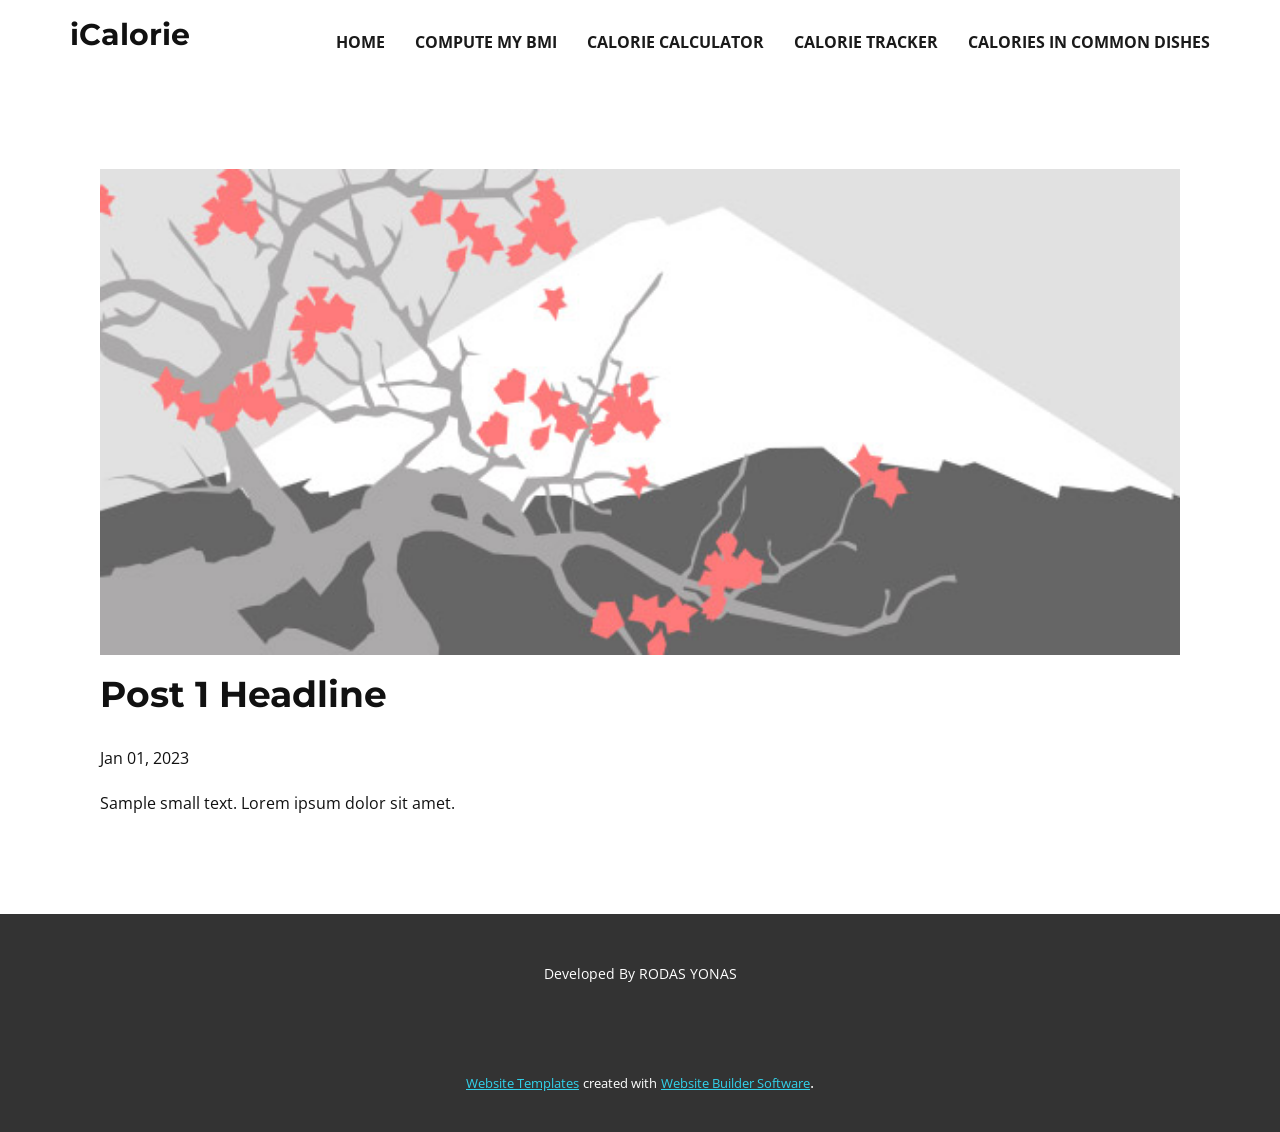
<file: blog/post.html>
<!DOCTYPE html>
<html style="font-size: 16px;" lang="en"><head>
    <meta name="viewport" content="width=device-width, initial-scale=1.0">
    <meta charset="utf-8">
    <meta name="keywords" content="Post 1 Headline">
    <meta name="description" content="">
    <title>Post 1 Headline</title>
    <link rel="stylesheet" href="../nicepage.css" media="screen">
<link rel="stylesheet" href="../Post-Template.css" media="screen">
    <script class="u-script" type="text/javascript" src="../jquery.js" defer=""></script>
    <script class="u-script" type="text/javascript" src="../nicepage.js" defer=""></script>
    <meta name="generator" content="Nicepage 5.2.4, nicepage.com">
    <link id="u-theme-google-font" rel="stylesheet" href="https://fonts.googleapis.com/css?family=Montserrat:100,100i,200,200i,300,300i,400,400i,500,500i,600,600i,700,700i,800,800i,900,900i|Open+Sans:300,300i,400,400i,500,500i,600,600i,700,700i,800,800i">
    
    
    <script type="application/ld+json">{
		"@context": "http://schema.org",
		"@type": "Organization",
		"name": ""
}</script>
    <meta name="theme-color" content="#32d2ea">
  </head>
  <body class="u-body u-xl-mode" data-lang="en"><header class="u-clearfix u-header u-header" id="sec-560a"><div class="u-clearfix u-sheet u-valign-middle u-sheet-1">
        <h3 class="u-text u-text-default u-text-1">iCalorie</h3>
        <nav class="u-menu u-menu-one-level u-offcanvas u-menu-1" data-responsive-from="MD">
          <div class="menu-collapse" style="font-size: 1rem; letter-spacing: 0px; font-weight: 700; text-transform: uppercase;">
            <a class="u-button-style u-custom-active-border-color u-custom-border u-custom-border-color u-custom-borders u-custom-hover-border-color u-custom-left-right-menu-spacing u-custom-padding-bottom u-custom-text-active-color u-custom-text-color u-custom-text-hover-color u-custom-top-bottom-menu-spacing u-nav-link u-text-active-palette-1-base u-text-hover-palette-2-base" href="#">
              <svg class="u-svg-link" viewBox="0 0 24 24"><use xmlns:xlink="http://www.w3.org/1999/xlink" xlink:href="#menu-hamburger"></use></svg>
              <svg class="u-svg-content" version="1.1" id="menu-hamburger" viewBox="0 0 16 16" x="0px" y="0px" xmlns:xlink="http://www.w3.org/1999/xlink" xmlns="http://www.w3.org/2000/svg"><g><rect y="1" width="16" height="2"></rect><rect y="7" width="16" height="2"></rect><rect y="13" width="16" height="2"></rect>
</g></svg>
            </a>
          </div>
          <div class="u-custom-menu u-nav-container">
            <ul class="u-nav u-spacing-30 u-unstyled u-nav-1"><li class="u-nav-item"><a class="u-border-2 u-border-active-palette-2-base u-border-hover-palette-2-base u-border-no-left u-border-no-right u-border-no-top u-button-style u-nav-link u-text-active-palette-2-base u-text-grey-90 u-text-hover-grey-90" href="../index.html" style="padding: 10px 0px;">Home</a>
</li><li class="u-nav-item"><a class="u-border-2 u-border-active-palette-2-base u-border-hover-palette-2-base u-border-no-left u-border-no-right u-border-no-top u-button-style u-nav-link u-text-active-palette-2-base u-text-grey-90 u-text-hover-grey-90" href="../bmi.html" style="padding: 10px 0px;">Compute my BMI</a>
</li><li class="u-nav-item"><a class="u-border-2 u-border-active-palette-2-base u-border-hover-palette-2-base u-border-no-left u-border-no-right u-border-no-top u-button-style u-nav-link u-text-active-palette-2-base u-text-grey-90 u-text-hover-grey-90" href="../calculator.html" style="padding: 10px 0px;">Calorie calculator</a>
</li><li class="u-nav-item"><a class="u-border-2 u-border-active-palette-2-base u-border-hover-palette-2-base u-border-no-left u-border-no-right u-border-no-top u-button-style u-nav-link u-text-active-palette-2-base u-text-grey-90 u-text-hover-grey-90" href="../tracker.html" style="padding: 10px 0px;">Calorie Tracker</a>
</li><li class="u-nav-item"><a class="u-border-2 u-border-active-palette-2-base u-border-hover-palette-2-base u-border-no-left u-border-no-right u-border-no-top u-button-style u-nav-link u-text-active-palette-2-base u-text-grey-90 u-text-hover-grey-90" href="../calorie.html" style="padding: 10px 0px;">Calories in common dishes</a>
</li></ul>
          </div>
          <div class="u-custom-menu u-nav-container-collapse">
            <div class="u-black u-container-style u-inner-container-layout u-opacity u-opacity-95 u-sidenav">
              <div class="u-inner-container-layout u-sidenav-overflow">
                <div class="u-menu-close"></div>
                <ul class="u-align-center u-nav u-popupmenu-items u-unstyled u-nav-2"><li class="u-nav-item"><a class="u-button-style u-nav-link" href="../index.html">Home</a>
</li><li class="u-nav-item"><a class="u-button-style u-nav-link" href="../bmi.html">Compute my BMI</a>
</li><li class="u-nav-item"><a class="u-button-style u-nav-link" href="../calculator.html">Calorie calculator</a>
</li><li class="u-nav-item"><a class="u-button-style u-nav-link" href="../tracker.html">Calorie Tracker</a>
</li><li class="u-nav-item"><a class="u-button-style u-nav-link" href="../calorie.html">Calories in common dishes</a>
</li></ul>
              </div>
            </div>
            <div class="u-black u-menu-overlay u-opacity u-opacity-70"></div>
          </div>
        </nav>
      </div></header>
    <section class="u-align-center u-clearfix u-section-1" id="sec-602d">
      <div class="u-clearfix u-sheet u-valign-middle-md u-valign-middle-sm u-valign-middle-xs u-sheet-1"><!--post_details--><!--post_details_options_json--><!--{"source":""}--><!--/post_details_options_json--><!--blog_post-->
        <div class="u-container-style u-expanded-width u-post-details u-post-details-1">
          <div class="u-container-layout u-valign-middle u-container-layout-1"><!--blog_post_image-->
            <img alt="" class="u-blog-control u-expanded-width u-image u-image-default u-image-1" src="../images/0fd3416c.jpeg"><!--/blog_post_image--><!--blog_post_header-->
            <h2 class="u-blog-control u-text u-text-1">Post 1 Headline</h2><!--/blog_post_header--><!--blog_post_metadata-->
            <div class="u-blog-control u-metadata u-metadata-1"><!--blog_post_metadata_date-->
              <span class="u-meta-date u-meta-icon">Jan 01, 2023</span><!--/blog_post_metadata_date--><!--blog_post_metadata_category-->
              <!--/blog_post_metadata_category--><!--blog_post_metadata_comments-->
              <!--/blog_post_metadata_comments-->
            </div><!--/blog_post_metadata--><!--blog_post_content-->
            <div class="u-align-justify u-blog-control u-post-content u-text u-text-2 fr-view">
  Sample small text. Lorem ipsum dolor sit amet.
  </div><!--/blog_post_content-->
          </div>
        </div><!--/blog_post--><!--/post_details-->
      </div>
    </section>
    
    
    <footer class="u-align-center u-clearfix u-footer u-grey-80 u-footer" id="sec-19af"><div class="u-clearfix u-sheet u-sheet-1">
        <p class="u-small-text u-text u-text-variant u-text-1">Developed By RODAS YONAS<br>
        </p>
      </div></footer>
    <section class="u-backlink u-clearfix u-grey-80">
      <a class="u-link" href="https://nicepage.com/website-templates" target="_blank">
        <span>Website Templates</span>
      </a>
      <p class="u-text">
        <span>created with</span>
      </p>
      <a class="u-link" href="" target="_blank">
        <span>Website Builder Software</span>
      </a>. 
    </section>
  
</body></html>
</file>
